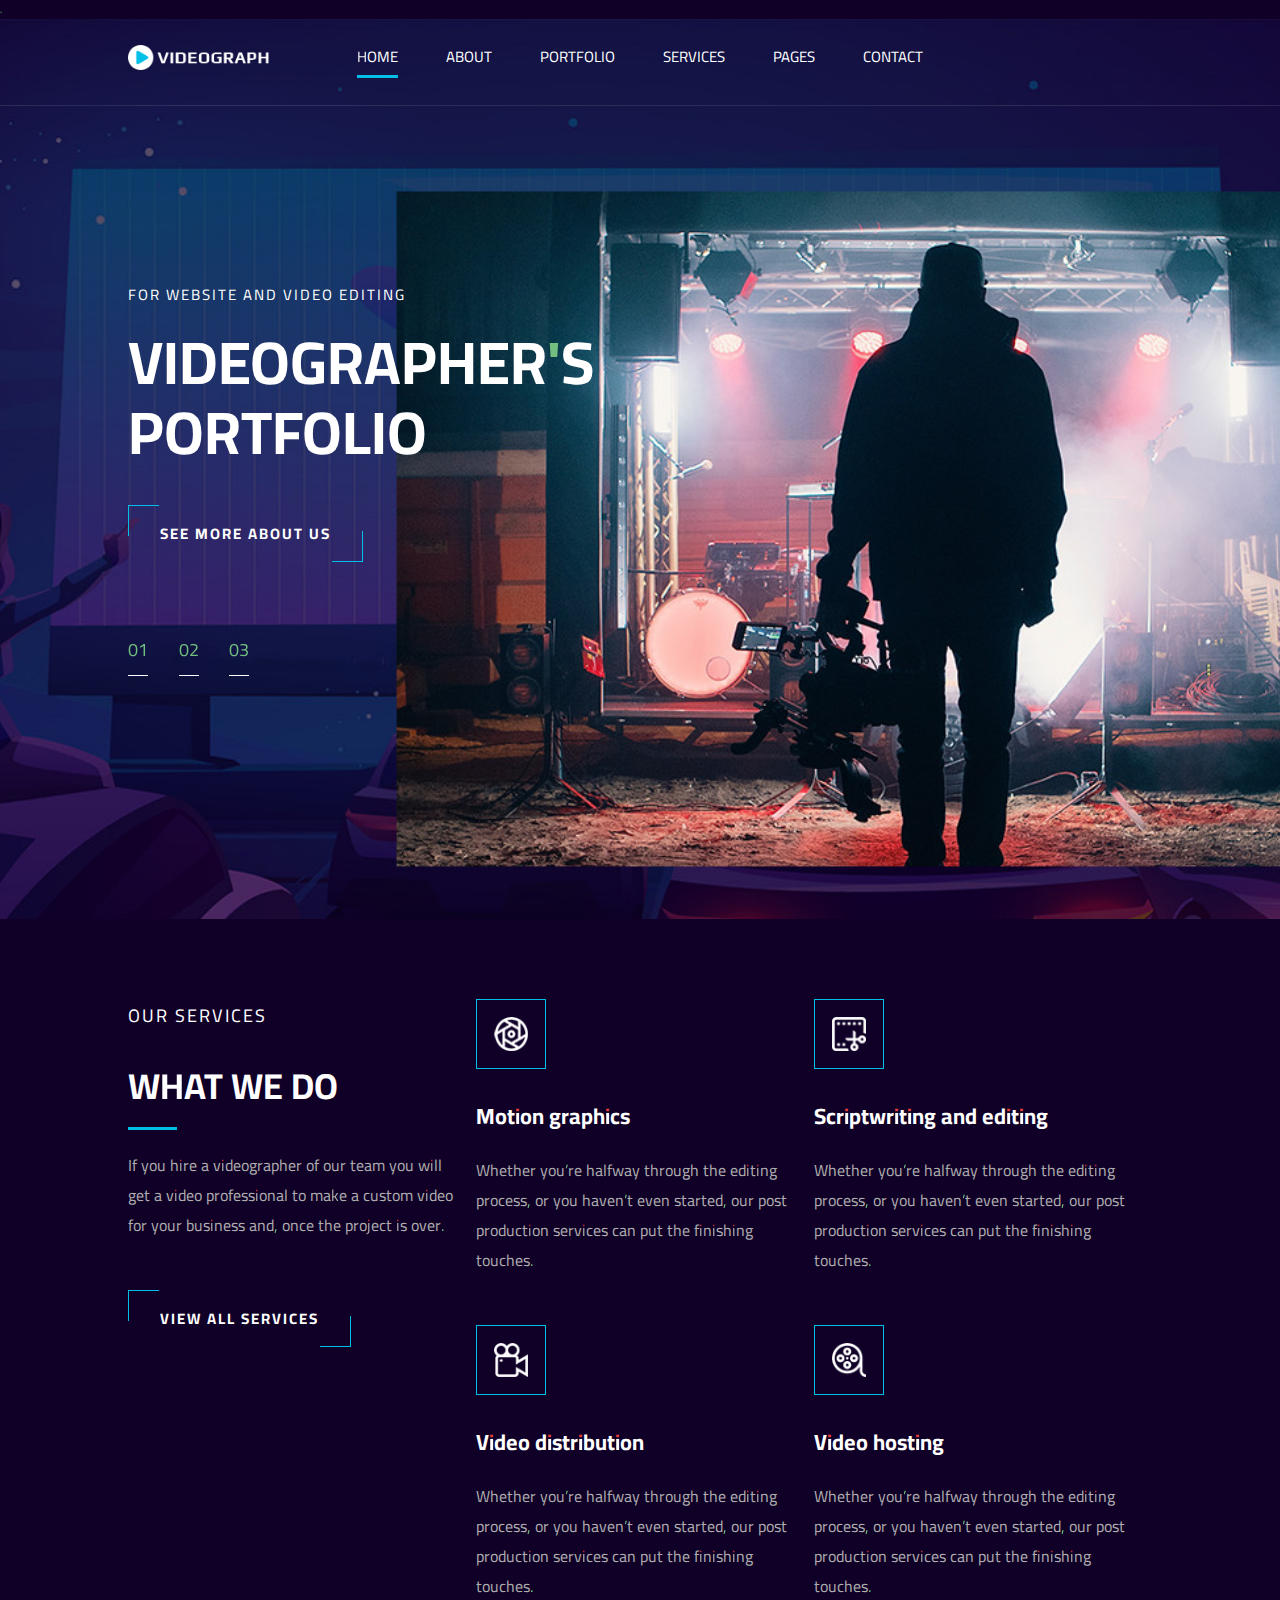
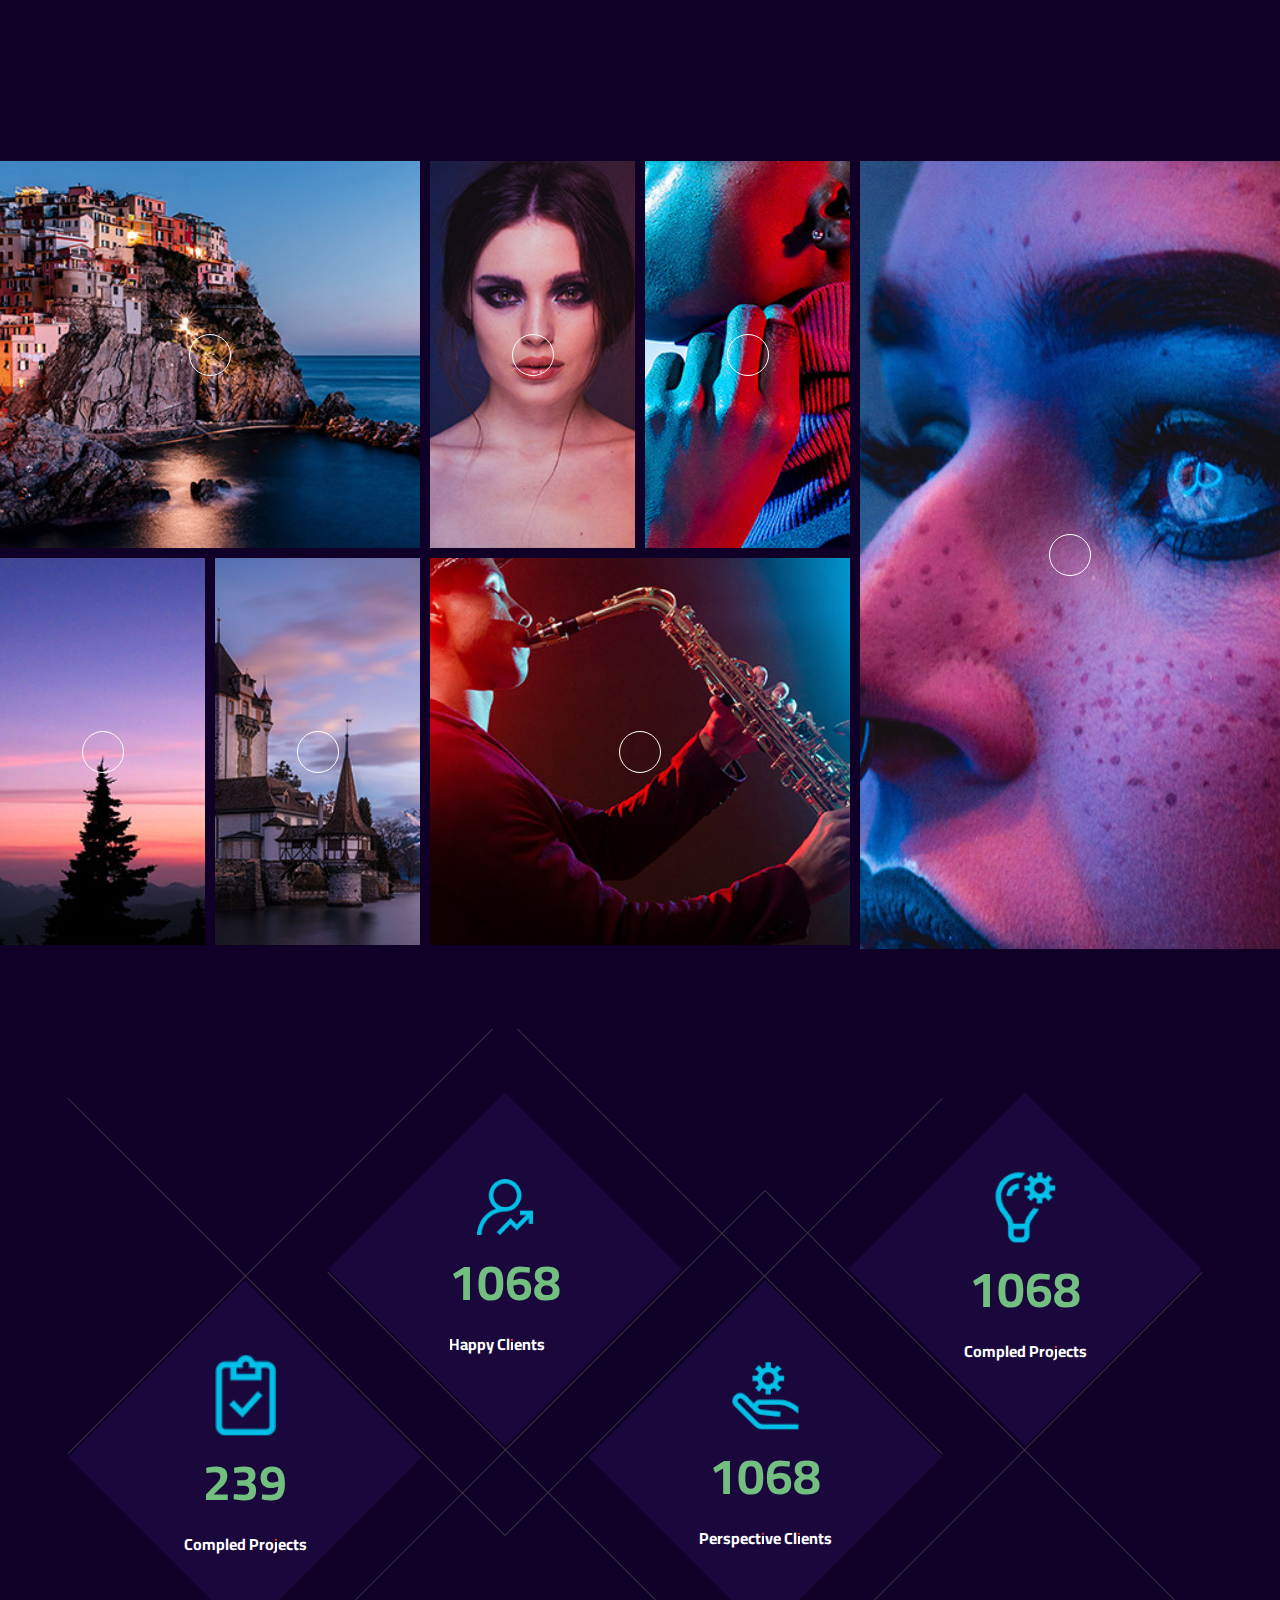
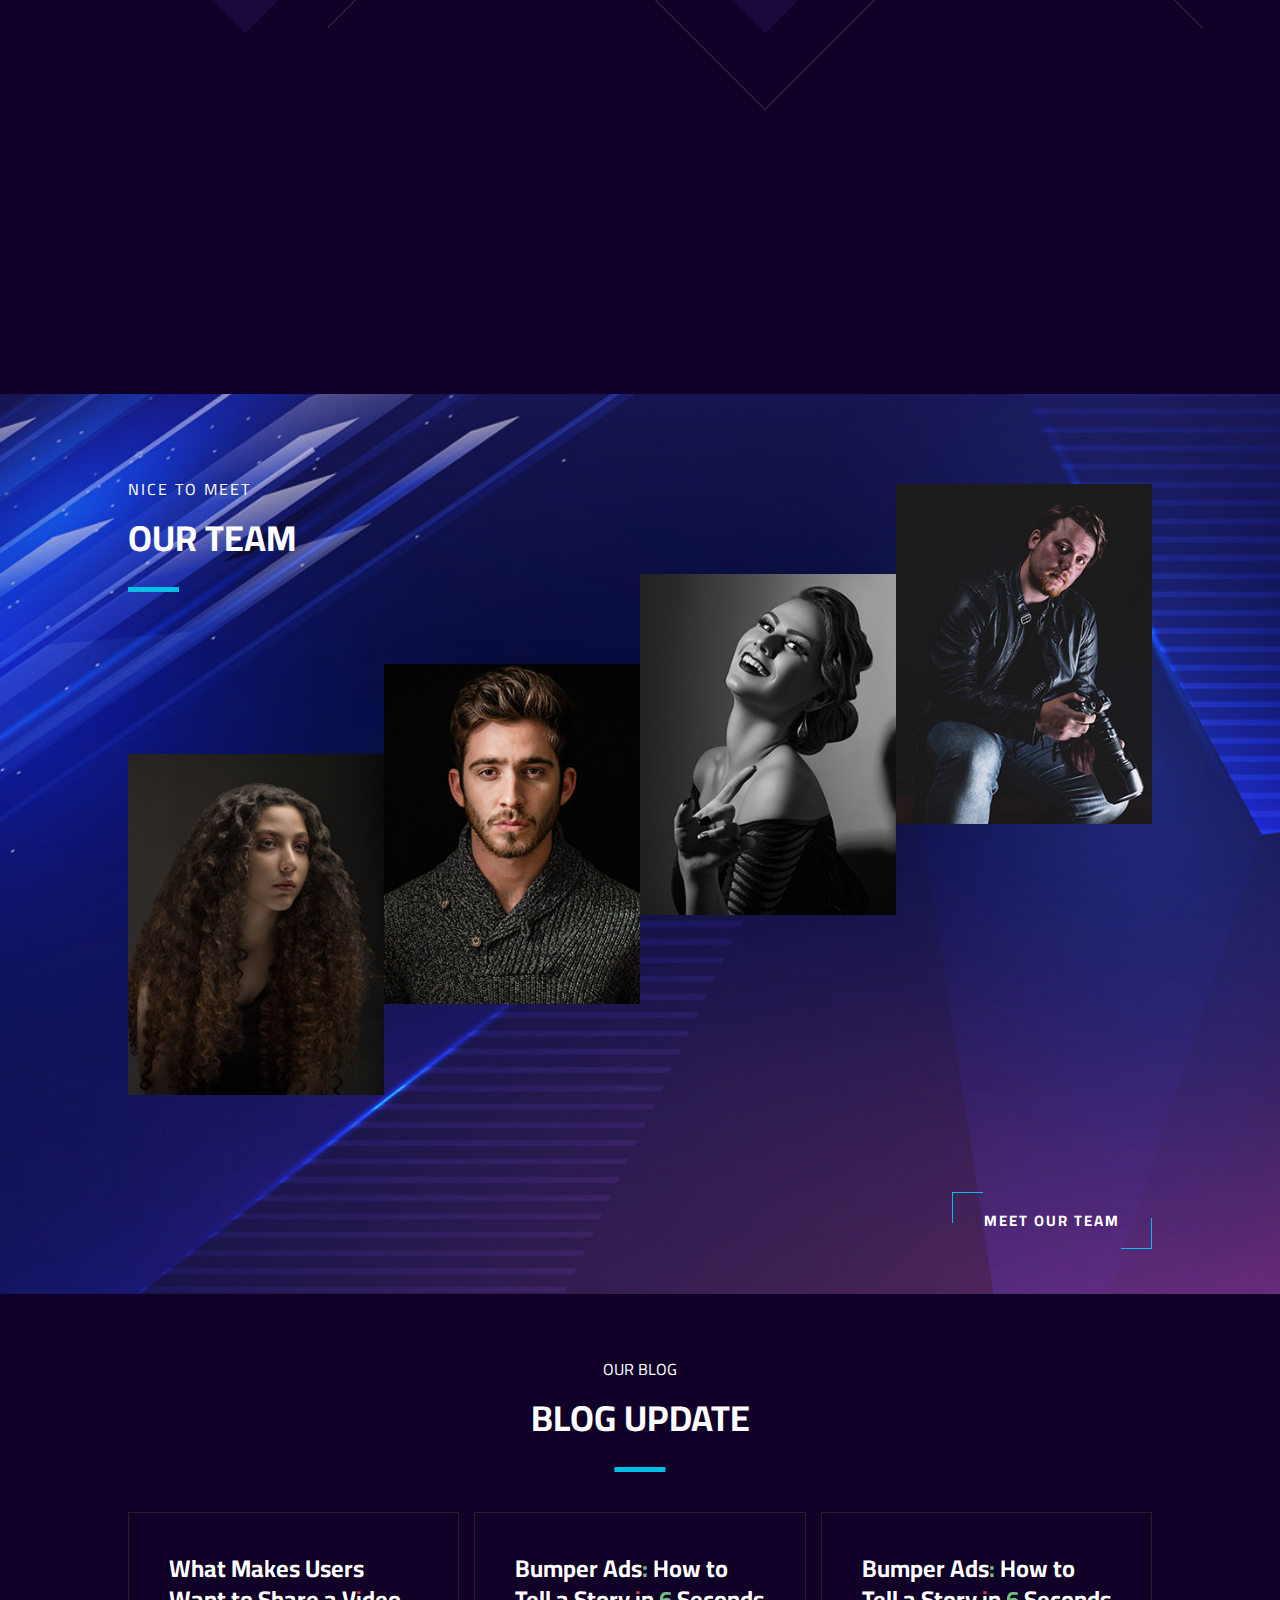
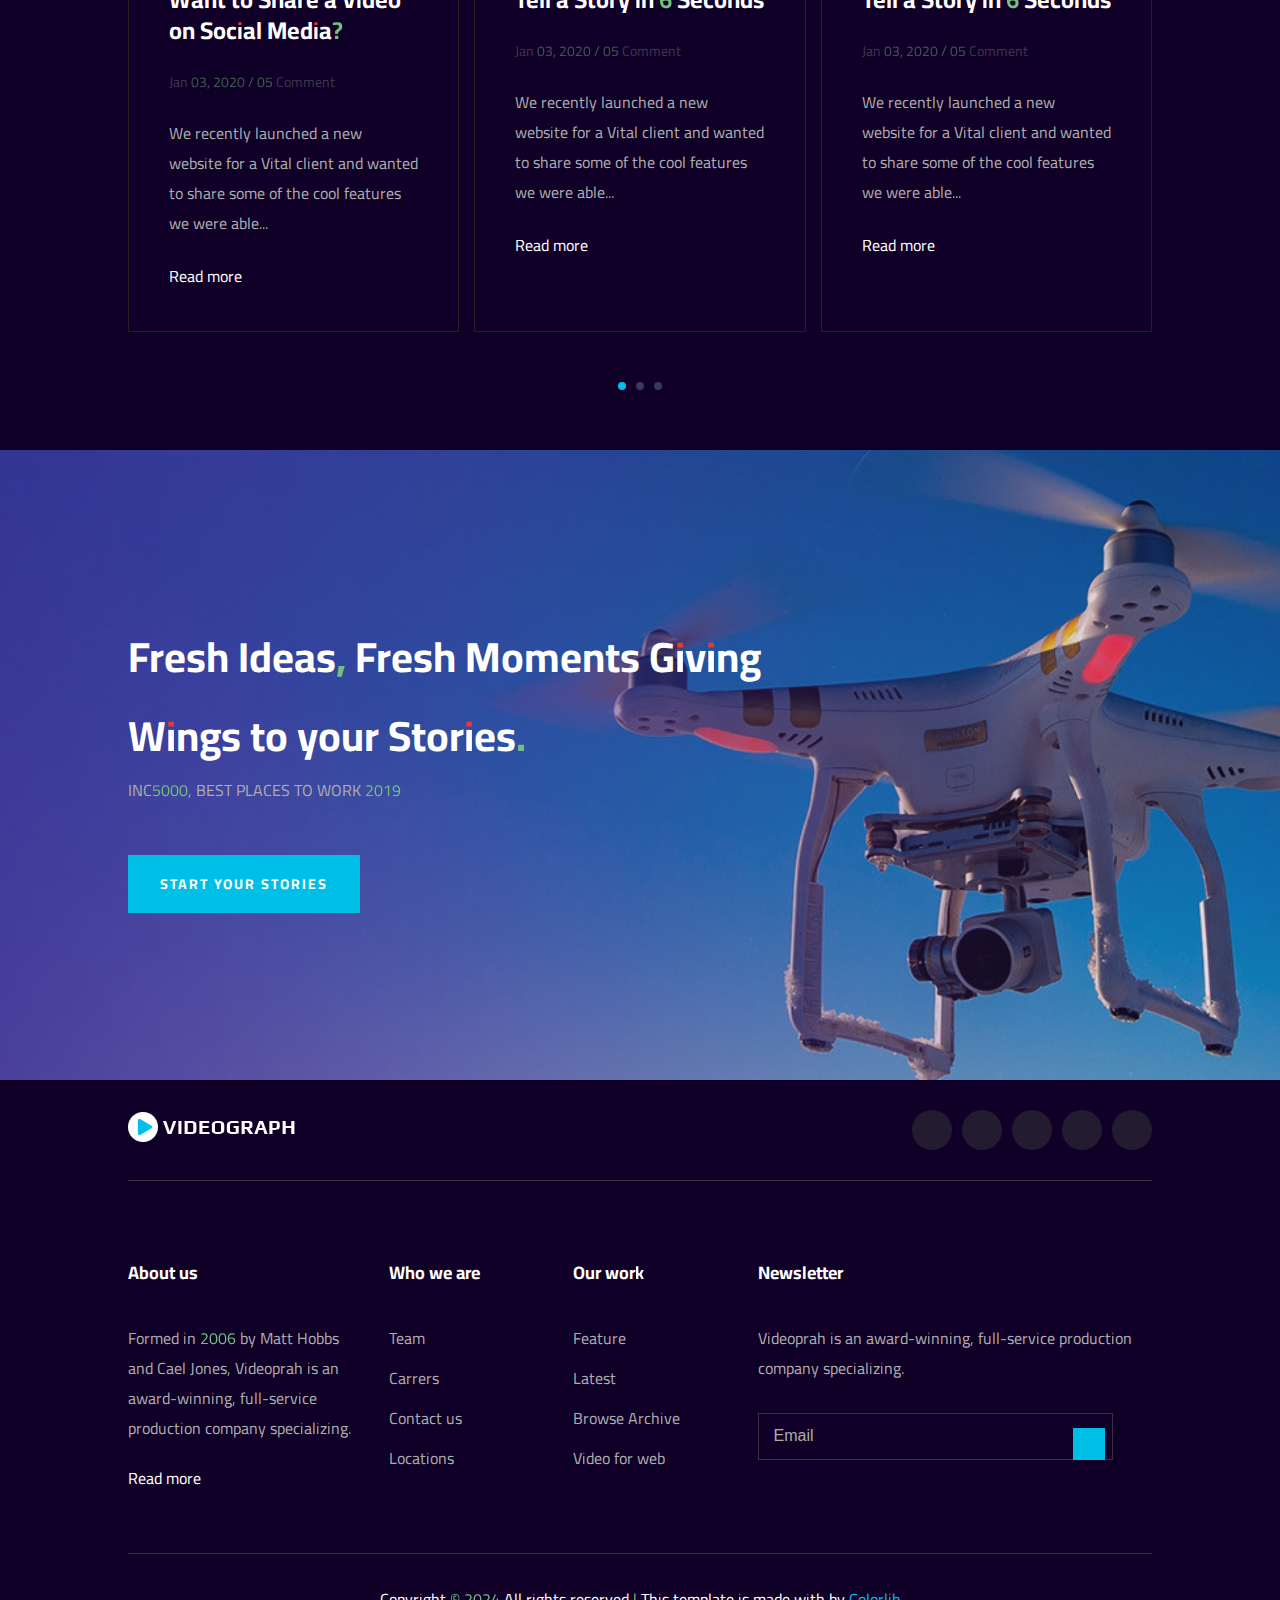
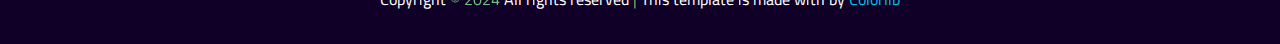
<file: index.html>
<!DOCTYPE html>
<html lang="en">
<head>
    <meta charset="UTF-8">
    <meta name="viewport" content="width=device-width, initial-scale=1.0">
    <link rel="preconnect" href="https://fonts.googleapis.com">
<link rel="preconnect" href="https://fonts.gstatic.com" crossorigin>
<link href="https://fonts.googleapis.com/css2?family=Cairo+Play:wght@200;300;400;500;600;700;800;900;1000&family=Cairo:wght@200;300;400;500;600;700;800;900;1000&display=swap" rel="stylesheet">
    <link rel="stylesheet" href="https://cdnjs.cloudflare.com/ajax/libs/font-awesome/6.5.1/css/all.min.css" integrity="sha512-DTOQO9RWCH3ppGqcWaEA1BIZOC6xxalwEsw9c2QQeAIftl+Vegovlnee1c9QX4TctnWMn13TZye+giMm8e2LwA==" crossorigin="anonymous" referrerpolicy="no-referrer" />
    <link rel="stylesheet" href="./css/syle.css">.
    <link rel="stylesheet" href="./css/styleResponsive.css">
    <title>Document</title>
</head>
<body>
    <div class="wrapper">
        <header class="header">
            <div class="container">
                <div class="header__container">
                    <div class="logo__img">
                        <img src="./imgs/logo.png" alt="">
                    </div>
                    <nav class="" >
                        <ul class="header__list flex__x">
<li><a href="./index.html" class="header-li ">home</a></li>
<li><a href="./about-us.html" class="header-li">about</a></li>
<li><a href="./portfolio.html" class="header-li">portfolio</a></li>
<li><a href="./services.html" class="header-li">services</a></li>
<li class="private__blog__details header-li ">
    pages
    <div class="pages__details">
        <ul>
            <li><a href="./about-us.html">ABOUT</a> </li>
            <li><a href="./portfolio.html">PORTFOLILO</a></li>
            <li><a href="./blog.html">BLOG</a></li>
            <li><a href="./blog-details.html">BLOG DETAILS</a></li>
        </ul>
    </div>
</li>
<li><a href="./contact.html"class="header-li">contact</a></li>
                        </ul>
                        <button class="toggle">
                            <div class="line"></div>
                            <div class="line"></div>
                        </button>
                        
                    </nav>
                    <div class="icons__header flex__x">
                        <div class="icons">
                            <i class="fa-brands fa-facebook-f"></i>
                            <i class="fa-brands fa-twitter"></i>
                            <i class="fa-brands fa-dribbble"></i>
                            <i class="fa-brands fa-instagram"></i>
                            <i class="fa-brands fa-youtube"></i>

                        </div>
                       
                    </div>

                </div>
            </div>
               
            
           
        </header>
        <main class="main__section">
            <div class="container">
                <div class="main__txt__container">
                    <div class="main__txt">
                        <p>FOR WEBSITE AND VIDEO EDITING</p>
                        <h1>
                            VIDEOGRAPHER'S <br> PORTFOLIO
                        </h1>
                     
                   
    
                    </div>
                    <button class="main__btn"><a href="">see more about us</a></button>
                </div>
               
                <div class="numbers">
                    <button>01</button>
                    <button>02</button>
                    <button>03</button>
                 </div>
               
                
            </div>
        </main>
        <section class="our__services">
            <div class="container flex__x">
                <div class="our__services__titles our__services__sec">
                    <span>OUR SERVICES</span>
                    <h2>what we do</h2>
                    <p>If you hire a videographer of our team you will get a video professional to make 
                        a custom video for your business and, once the project is over.</p>
                        <button class="main__btn"><a href="">view all services</a></button>
                </div>
                <div class="flex__x our__services__container">
                    <div class="our__services__description our__services__sec">
                        <div class="services__card">
                            <div class="services__icon ">
                                <img src="./imgs/si-1.png" alt="">
                               
                                
    
                            </div>
                            <div class="services__mini__title ">
                                <h3>Motion graphics</h3>
                                
                            </div>
                            <div class="services__mini__paragraph">
                                <p>
                                    Whether you’re halfway through the editing process, or you haven’t even started,
                                     our post production services can put the finishing touches.
                                </p>
                            </div>
    
                        </div>
                        <div class="services__card">
                            <div class="services__icon ">
                                <img src="./imgs/si-3.png" alt="">
                               
                                
    
                            </div>
                            <div class="services__mini__title ">
                                <h3>Video distribution</h3>
                                
                            </div>
                            <div class="services__mini__paragraph">
                                <p>
                                    Whether you’re halfway through the editing process, or you haven’t even started,
                                     our post production services can put the finishing touches.
                                </p>
                            </div>
    
                        </div>
                    </div>
                    <div class="our__services__description our__services__sec">
                        <div class="services__card">
                            <div class="services__icon ">
                                <img src="./imgs/si-2.png" alt="">
                               
                                
    
                            </div>
                            <div class="services__mini__title ">
                                <h3>Scriptwriting and editing</h3>
                                
                            </div>
                            <div class="services__mini__paragraph">
                                <p>
                                    Whether you’re halfway through the editing process, or you haven’t even started,
                                     our post production services can put the finishing touches.
                                </p>
                            </div>
    
                        </div>
                        <div class="services__card">
                            <div class="services__icon ">
                                <img src="./imgs/si-4.png" alt="">
                               
                                
    
                            </div>
                            <div class="services__mini__title ">
                                <h3>Video hosting</h3>
                                
                            </div>
                            <div class="services__mini__paragraph">
                                <p>
                                    Whether you’re halfway through the editing process, or you haven’t even started,
                                     our post production services can put the finishing touches.
                                </p>
                            </div>
    
                        </div>
                    </div>

                </div>
                
            </div>
        </section>

        <section class="albums">
            <div class="albums__layout">
                <div class="albums__card albums__one mb-1">
                    <i class="fa-solid fa-play"></i>
              <div class="albums__overlay">
                <p>VIP Auto Tires &amp; Service</p>
                <span>eCommerce/Magento</span>
              </div>
                </div>
                <div class="mini__albums__container">
                    <div class=" albums__card albums__two ">
                        <i class="fa-solid fa-play"></i>
                      </div>
                      <div class=" albums__card albums__three ">
                        <i class="fa-solid fa-play"></i>
                      </div>
                </div>
              
            </div>
            <div class="albums__layout">
              
                <div class="mini__albums__container mb-1">
                    <div class=" albums__card albums__four ">
                        <i class="fa-solid fa-play"></i>
                      </div>
                      <div class=" albums__card albums__five ">
                        <i class="fa-solid fa-play"></i>
                      </div>
                </div>
                <div class="albums__card albums__six">
                    <i class="fa-solid fa-play"></i>
                    <div class="albums__overlay">
                        <p>VIP Auto Tires &amp; Service</p>
                        <span>eCommerce/Magento</span>
                      </div>
                </div>
              
            </div>
            <div class="albums__layout">
              
                <div class="albums__card  albums__seven">
                    <i class="fa-solid fa-play"></i>
                    <div class="albums__overlay">
                        <p>VIP Auto Tires &amp; Service</p>
                        <span>eCommerce/Magento</span>
                      </div>
                </div>
              
            </div>
            
        </section>

        <section class="score">
            <div class="container">
                <div class="score__mini__container">
                    <div class="score__card score__card22 ">
                        <div class="real__card">
                            <div class="score__card__wrapper">
                                <img src="./imgs/ci-1.png" alt="">
                                <p class="score__number">239</p>
                                <p class="score__txt">
                            
                                    Compled Projects</p>
                            </div>
                        </div>
                       
                       

                    </div>
                    <div class="score__card score__card23">
                        <div class="score__card__wrapper">
                            <img src="./imgs/ci-2.png" alt="">
                            <p class="score__number">1068</p>
                            <p class="score__txt">
                        
                                happy clients</p>
                        </div>
                    </div>
                    <div class="score__card score__card24">
                        <div class="score__card__wrapper">
                            <img src="./imgs/ci-3.png" alt="">
                            <p class="score__number">1068</p>
                            <p class="score__txt">
                        
                                perspective clients</p>
                        </div>
                    </div>
                    <div class="score__card score__card25">
                        <div class="score__card__wrapper">
                            <img src="./imgs/ci-4.png" alt="">
                            <p class="score__number">1068</p>
                            <p class="score__txt">
                        compled projects</p>
                        </div>
                    </div>

                </div>
               
            </div>
        </section>

        <section class="our__team">
            <div class="container">
                <div class="our__team__titles">
                    <span>nice to meet</span>
                    <h4>our team</h4>
                    
                </div>
                <div class="our__team__albums">
                    <div class="our__team__card">
                        <img src="./imgs/team-1.jpg" class="team1" alt="">
                        <div class="our__team__overlay">
                            <p>amanda stone</p>
                            <span>Videographer</span>
                            <div class="icons__overlay flex__x">
                                <div class="mini__icons">
                                    <i class="fa-brands fa-facebook-f"></i>
                                    <i class="fa-brands fa-twitter"></i>
                                    <i class="fa-brands fa-dribbble"></i>
                                    <i class="fa-brands fa-instagram"></i>        
                                </div>
                               
                            </div>

                        </div>
                    </div>
                    <div class="our__team__card ">
                        <img src="./imgs/team-2.jpg" class="team2"alt="">
                        <div class="our__team__overlay">
                            <p>amanda stone</p>
                            <span>Videographer</span>
                            <div class="icons__overlay flex__x">
                                <div class="mini__icons">
                                    <i class="fa-brands fa-facebook-f"></i>
                                    <i class="fa-brands fa-twitter"></i>
                                    <i class="fa-brands fa-dribbble"></i>
                                    <i class="fa-brands fa-instagram"></i>        
                                </div>
                               
                            </div>

                        </div>
                    </div>
                    <div class="our__team__card">
                        <img src="./imgs/team-3.jpg" class="team3"alt="">
                        <div class="our__team__overlay">
                            <p>amanda stone</p>
                            <span>Videographer</span>
                            <div class="icons__overlay flex__x">
                                <div class="mini__icons">
                                    <i class="fa-brands fa-facebook-f"></i>
                                    <i class="fa-brands fa-twitter"></i>
                                    <i class="fa-brands fa-dribbble"></i>
                                    <i class="fa-brands fa-instagram"></i>        
                                </div>
                               
                            </div>

                        </div>
                    </div>
                    <div class="our__team__card">
                        <img src="./imgs/team-4.jpg" class="team4"alt="">
                        <div class="our__team__overlay">
                            <p>amanda stone</p>
                            <span>Videographer</span>
                            <div class="icons__overlay flex__x">
                                <div class="mini__icons">
                                    <i class="fa-brands fa-facebook-f"></i>
                                    <i class="fa-brands fa-twitter"></i>
                                    <i class="fa-brands fa-dribbble"></i>
                                    <i class="fa-brands fa-instagram"></i>        
                                </div>
                               
                            </div>

                        </div>
                    </div>
                   
                    
                    
                   
                </div>
                <div class="our__team__button">
                    <button class="main__btn our__team__btn"><a href="">meet our team</a></button>
                </div>
               
            </div>
        </section>
        <section class="our__blog">
            <div class="container">
                <div class="our__blog__titles">
                    <span>OUR BLOG</span>
                    <h4>BLOG UPDATE</h4>
                </div>
                <div class="our__blog__cards">
                    <div class="blog__card">
                        <h5>What Makes Users Want to Share a Video on Social Media?</h5>
                        <div class="blog__date">
                            Jan 03, 2020 / 05 Comment
                        </div>
                        <div class="blog__txt">
                            We recently launched a new website for a Vital client and wanted to share some of the
                                cool features we were able...
                        </div>
                        <div class="read__more">
                            <span>Read more</span>
                            <i class="fa-solid fa-arrow-right"></i>
                        </div>
                    </div>
                    <div class="blog__card">
                        <h5>Bumper Ads: How to Tell a Story in 6 Seconds</h5>
                        <div class="blog__date">
                            Jan 03, 2020 / 05 Comment
                        </div>
                        <div class="blog__txt">
                            We recently launched a new website for a Vital client and wanted to share some of the
                                cool features we were able...
                        </div>
                        <div class="read__more">
                            <span>Read more</span>
                            <i class="fa-solid fa-arrow-right"></i>
                        </div>
                    </div>
                    <div class="blog__card">
                        <h5>Bumper Ads: How to Tell a Story in 6 Seconds</h5>
                        <div class="blog__date">
                            Jan 03, 2020 / 05 Comment
                        </div>
                        <div class="blog__txt">
                            We recently launched a new website for a Vital client and wanted to share some of the
                                cool features we were able...
                        </div>
                        <div class="read__more">
                            <span>Read more</span>
                            <i class="fa-solid fa-arrow-right"></i>
                        </div>
                    </div>
                </div>
                <div class="dots">
                    <div class="dot blue__dot"></div>
                    <div class="dot"></div>
                    <div class="dot"></div>
                </div>

            </div>
        </section>

        <section class="fresh__idea">
            <div class="container">
               
                    <h6>Fresh Ideas, Fresh Moments Giving <br> Wings to your Stories.</h6>
               <p>INC5000, BEST PLACES TO WORK 2019</p>

               <div class="stories__button">
                <button class="stories__btn">
                    <a href="">start your stories</a>
                </button>
               </div>
               
                
            </div>
        </section>
        <footer>
          <div class="container">
            <header>
                <div class="flex-x-space-between">
                    <div class="footer__logo">
<img src="./imgs/logo.png" alt="">
                    </div>
                    <div class="footer__icons"> 
                                <a href=""><i class="fa-brands fa-facebook-f"></i></a>
                                <a href=""><i class="fa-brands fa-twitter"></i></a>
                                <a href=""><i class="fa-brands fa-dribbble"></i></a>
                                <a href=""><i class="fa-brands fa-instagram"></i></a>
                                <a href=""><i class="fa-brands fa-youtube"></i></a> 
                </div>
            </header>
            <div class="footer__content">
                <div class="about__us">
                    <div class="footer__title">
                        About us
                    </div>
                    <p>
                        Formed in 2006 by Matt Hobbs and Cael Jones, Videoprah is an award-winning,
                         full-service production company specializing.
                    </p>
                    <div class="read__more">
                        <span>Read more</span>
                        <i class="fa-solid fa-arrow-right"></i>
                    </div>
                </div>
                <div class="who__we__are__footer">
                    <div class="footer__title">
                        Who we are
                    </div>
                    <ul>
                        <li>Team</li>
                        <li>Carrers</li>
                        <li>Contact us</li>
                        <li>Locations</li>
                      
                    
                    </ul>
                </div>
                <div class="Our__work">
                    <div class="footer__title">
                        Our work
                    </div>
                    <ul>
                        <li>Feature</li>
                        <li>Latest</li>
                        <li>Browse Archive</li>
                        <li>Video for web</li>
                     
                    </ul>
                </div>
                <div class="Newsletter">
                    <div class="footer__title">
                        Newsletter
                    </div>
                   <p>Videoprah is an award-winning, full-service production company specializing.</p>
                   <form action="">
                    <input type="text" placeholder="Email">
                    <i class="fa-solid fa-paper-plane"></i>
                   </form>
                </div>
            </div>
          </div>
          <div class="copy__right">
            Copyright © 2024 All rights reserved | This template is made with <i class="fa-regular fa-heart"></i> by <span>Colorlib</span> 
          </div>
          
        </footer>
        <script src="./js/script.js"></script>
    </div>
    
</body>
</html>
</file>
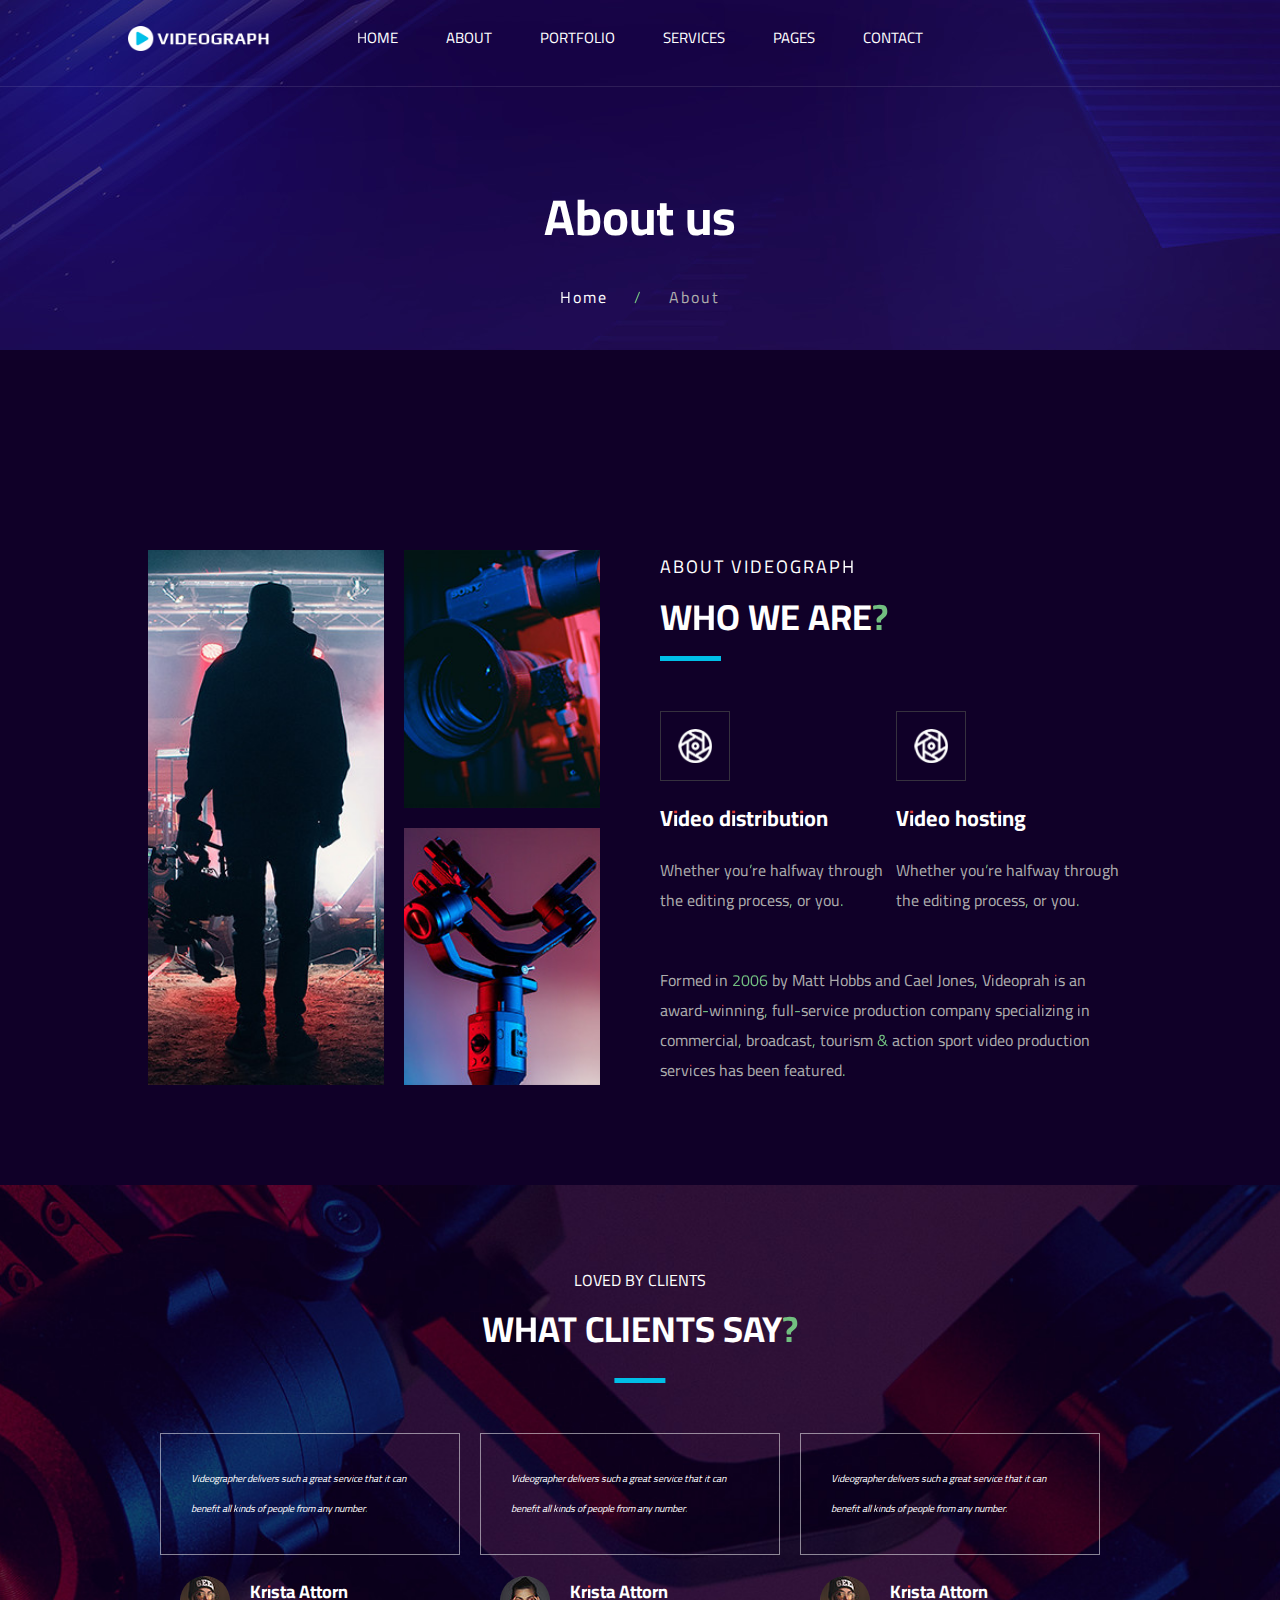
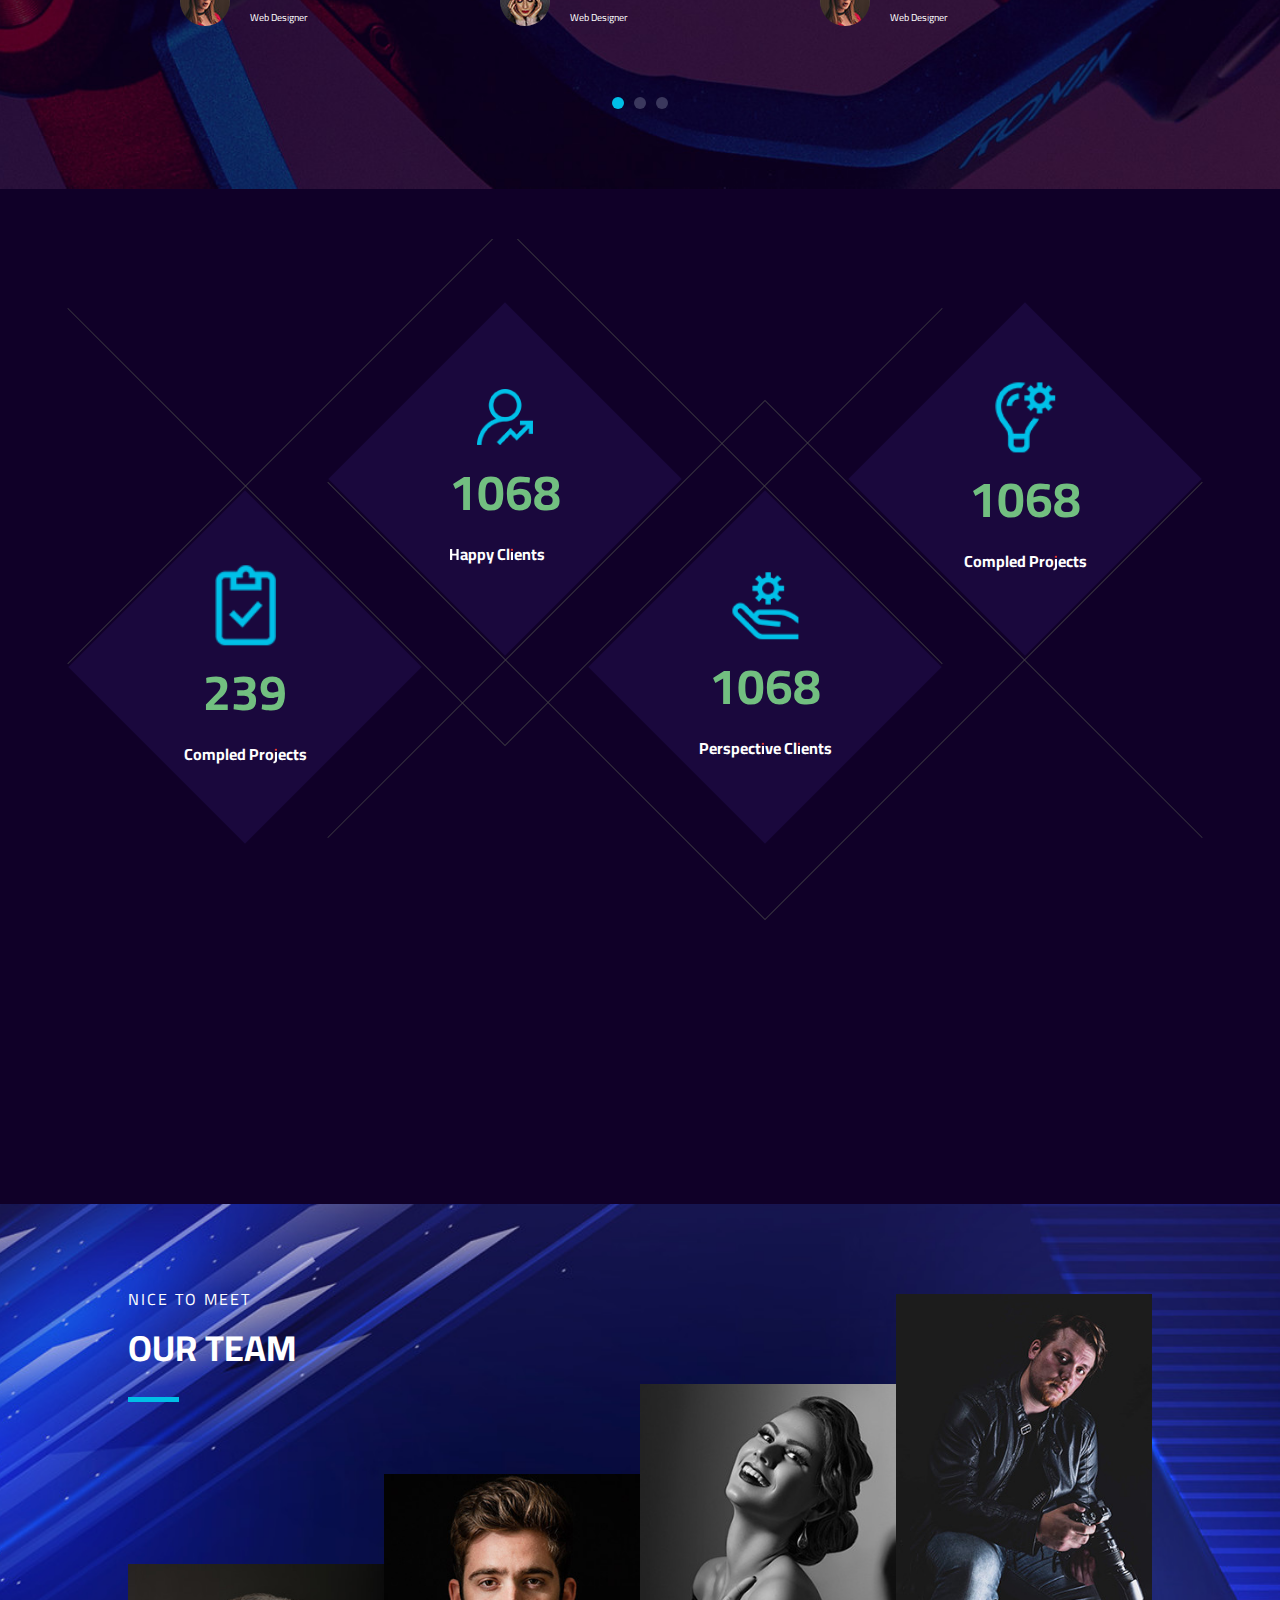
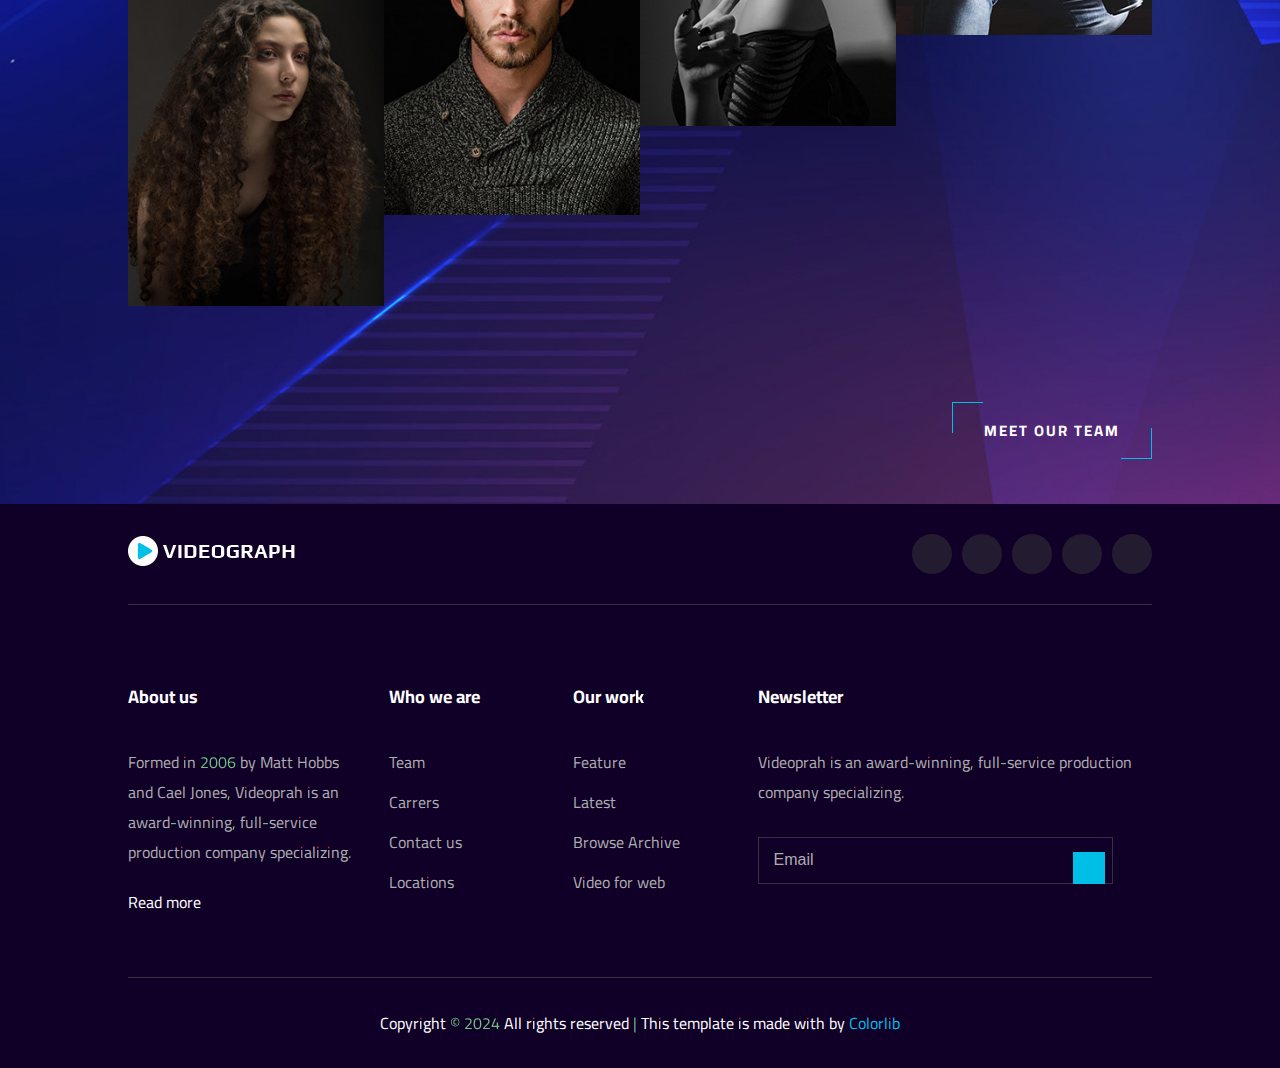
<file: about-us.html>
<!DOCTYPE html>
<html lang="en">
<head>
    <meta charset="UTF-8">
    <meta name="viewport" content="width=device-width, initial-scale=1.0">
    <link rel="preconnect" href="https://fonts.googleapis.com">
    <link rel="preconnect" href="https://fonts.gstatic.com" crossorigin>
    <link href="https://fonts.googleapis.com/css2?family=Cairo+Play:wght@200;300;400;500;600;700;800;900;1000&family=Cairo:wght@200;300;400;500;600;700;800;900;1000&display=swap" rel="stylesheet">
    <link rel="stylesheet" href="https://cdnjs.cloudflare.com/ajax/libs/font-awesome/6.5.1/css/all.min.css" integrity="sha512-DTOQO9RWCH3ppGqcWaEA1BIZOC6xxalwEsw9c2QQeAIftl+Vegovlnee1c9QX4TctnWMn13TZye+giMm8e2LwA==" crossorigin="anonymous" referrerpolicy="no-referrer" />
    <link rel="stylesheet" href="./css/syle.css">
    <link rel="stylesheet" href="./css/about-us.css">
    <link rel="stylesheet" href="./css/aboutUuResponsive.css">
    <link rel="stylesheet" href="./css/styleResponsive.css">
    <title>Document</title>
</head>
<body>
    <div class="wrapper">
        <header class="header">
            <div class="container">
                <div class="header__container">
                    <div class="logo__img">
                        <img src="./imgs/logo.png" alt="">
                    </div>
                    <nav class="" >
                        <ul class="header__list flex__x">
<li><a href="./index.html" class="header-li ">home</a></li>
<li><a href="./about-us.html" class="header-li">about</a></li>
<li><a href="./portfolio.html" class="header-li">portfolio</a></li>
<li><a href="./services.html" class="header-li">services</a></li>
<li class="private__blog__details header-li ">
    pages
    <div class="pages__details">
        <ul>
            <li><a href="./about-us.html">ABOUT</a> </li>
            <li><a href="./portfolio.html">PORTFOLILO</a></li>
            <li><a href="./blog.html">BLOG</a></li>
            <li><a href="./blog-details.html">BLOG DETAILS</a></li>
        </ul>
    </div>
</li>
<li><a href="./contact.html" class="header-li">contact</a></li>
                        </ul>
                        <button class="toggle">
                            <div class="line"></div>
                            <div class="line"></div>
                        </button>
                        
                    </nav>
                    <div class="icons__header flex__x">
                        <div class="icons">
                            <i class="fa-brands fa-facebook-f"></i>
                            <i class="fa-brands fa-twitter"></i>
                            <i class="fa-brands fa-dribbble"></i>
                            <i class="fa-brands fa-instagram"></i>
                            <i class="fa-brands fa-youtube"></i>

                        </div>
                       
                    </div>

                </div>
            </div>
               
            
           
        </header>
        <main class="main__section--mini">
            <div class="container">
               
                    <div class="main__txt">
                        
                        <h2>
                            About us
                        </h2>
                        <p>Home / <span>About</span> </p>
                     
                   
    
                    </div>
                  
               
                
            </div>
        </main>
        <section class="who__we__are">
            <div class="container flex__x">
                <div class="who__we__are__card flex__x">
                    <div class="about__one">
                    </div>
                    <div class="about__two">
                        <div>

                        </div>
                        <div>

                        </div>
                    </div>
                </div>
                <div class="who__we__are__card ">
                    <span>ABOUT VIDEOGRAPH</span>
                    <h2>WHO WE ARE?</h2>
                    <div class="services__section flex__x">
                        <div class="services__card ">
                            <div class="services__icon ">
                                <img src="./imgs/si-1.png" alt="">
                               
                                
    
                            </div>
                            <div class="services__mini__title ">
                                <h3>Video distribution</h3>
                                
                            </div>
                            <div class="services__mini__paragraph">
                                <p>
                                    Whether you’re halfway through the editing process, or you.
                                </p>
                            </div>
    
                        </div>

                        <div class="services__card ">
                            <div class="services__icon ">
                                <img src="./imgs/si-1.png" alt="">
                               
                                
    
                            </div>
                            <div class="services__mini__title ">
                                <h3>Video hosting</h3>
                                
                            </div>
                            <div class="services__mini__paragraph">
                                <p>
                                    Whether you’re halfway through the editing process, or you.
                                </p>
                            </div>
    
                        </div>
                    </div>
                    <p class="services__mini__paragraph">
                        Formed in 2006 by Matt Hobbs and Cael Jones, Videoprah is an award-winning, full-service production company specializing in commercial, broadcast, tourism & action sport video production services has been featured.
                    </p>
                </div>
            </div>
        </section>
        <section class="clents__says">
            <div class="container">
                <div class="clents__says__titles">
                    <span>LOVED BY CLIENTS</span>
                    <h4>WHAT CLIENTS SAY?</h4>
                </div>
                <div class="our__clients__cards">
                    <div class="our">
                        <div class="clients__card">
                            <p>
                              Videographer delivers such a great service that it can benefit all kinds of people
                                          from any number.
                            </p>
                            <div class="clients__details">
                              <img src="./imgs/ta-1.jpg" alt="">
                              <div class="clients__name">
                                  <h5>Krista Attorn</h5>
                                  <p>Web Designer</p>
                              </div>
      
      
                            </div>
                          </div>
                          <div class="clients__card">
                              <p>
                                Videographer delivers such a great service that it can benefit all kinds of people
                                            from any number.
                              </p>
                              <div class="clients__details">
                                  <img src="./imgs/ta-2.jpg" alt="">
                                  <div class="clients__name">
                                      <h5>Krista Attorn</h5>
                                      <p>Web Designer</p>
                                  </div>
          
          
                                </div>
                            </div>
                            <div class="clients__card">
                              <p>
                                Videographer delivers such a great service that it can benefit all kinds of people
                                            from any number.
                              </p>
                              <div class="clients__details">
                                  <img src="./imgs/ta-1.jpg" alt="">
                                  <div class="clients__name">
                                      <h5>Krista Attorn</h5>
                                      <p>Web Designer</p>
                                  </div>
          
          
                                </div>
                            </div>
                            <div class="clients__card">
                              <p>
                                Videographer delivers such a great service that it can benefit all kinds of people
                                            from any number.
                              </p>
                              <div class="clients__details">
                                  <img src="./imgs/ta-1.jpg" alt="">
                                  <div class="clients__name">
                                      <h5>Krista Attorn</h5>
                                      <p>Web Designer</p>
                                  </div>
          
          
                                </div>
                            </div>
      
                            <div class="clients__card">
                              <p>
                                Videographer delivers such a great service that it can benefit all kinds of people
                                            from any number.
                              </p>
                              <div class="clients__details">
                                  <img src="./imgs/ta-1.jpg" alt="">
                                  <div class="clients__name">
                                      <h5>Krista Attorn</h5>
                                      <p>Web Designer</p>
                                  </div>
          
          
                                </div>
                            </div>
                            <div class="clients__card">
                                <p>
                                  Videographer delivers such a great service that it can benefit all kinds of people
                                              from any number.
                                </p>
                                <div class="clients__details">
                                    <img src="./imgs/ta-1.jpg" alt="">
                                    <div class="clients__name">
                                        <h5>Krista Attorn</h5>
                                        <p>Web Designer</p>
                                    </div>
            
            
                                  </div>
                              </div>

                    </div>
                   
                      
                      </div>
                </div>
                <div class="dots">
                    <div class="dot blue__dot beforeDot"></div>
                    <div class="dot"></div>
                    <div class="dot nextDot"></div>
                </div>

            </div>
        </section>

        <section class="score">
            <div class="container">
                <div class="score__mini__container">
                    <div class="score__card score__card22 ">
                        <div class="real__card">
                            <div class="score__card__wrapper">
                                <img src="./imgs/ci-1.png" alt="">
                                <p class="score__number">239</p>
                                <p class="score__txt">
                            
                                    Compled Projects</p>
                            </div>
                        </div>
                       
                       

                    </div>
                    <div class="score__card score__card23">
                        <div class="score__card__wrapper">
                            <img src="./imgs/ci-2.png" alt="">
                            <p class="score__number">1068</p>
                            <p class="score__txt">
                        
                                happy clients</p>
                        </div>
                    </div>
                    <div class="score__card score__card24">
                        <div class="score__card__wrapper">
                            <img src="./imgs/ci-3.png" alt="">
                            <p class="score__number">1068</p>
                            <p class="score__txt">
                        
                                perspective clients</p>
                        </div>
                    </div>
                    <div class="score__card score__card25">
                        <div class="score__card__wrapper">
                            <img src="./imgs/ci-4.png" alt="">
                            <p class="score__number">1068</p>
                            <p class="score__txt">
                        compled projects</p>
                        </div>
                    </div>

                </div>
               
            </div>
        </section>

        <section class="our__team">
            <div class="container">
                <div class="our__team__titles">
                    <span>nice to meet</span>
                    <h4>our team</h4>
                    
                </div>
                <div class="our__team__albums">
                    <div class="our__team__card">
                        <img src="./imgs/team-1.jpg" class="team1" alt="">
                        <div class="our__team__overlay">
                            <p>amanda stone</p>
                            <span>Videographer</span>
                            <div class="icons__overlay flex__x">
                                <div class="mini__icons">
                                    <i class="fa-brands fa-facebook-f"></i>
                                    <i class="fa-brands fa-twitter"></i>
                                    <i class="fa-brands fa-dribbble"></i>
                                    <i class="fa-brands fa-instagram"></i>        
                                </div>
                               
                            </div>

                        </div>
                    </div>
                    <div class="our__team__card ">
                        <img src="./imgs/team-2.jpg" class="team2"alt="">
                        <div class="our__team__overlay">
                            <p>amanda stone</p>
                            <span>Videographer</span>
                            <div class="icons__overlay flex__x">
                                <div class="mini__icons">
                                    <i class="fa-brands fa-facebook-f"></i>
                                    <i class="fa-brands fa-twitter"></i>
                                    <i class="fa-brands fa-dribbble"></i>
                                    <i class="fa-brands fa-instagram"></i>        
                                </div>
                               
                            </div>

                        </div>
                    </div>
                    <div class="our__team__card">
                        <img src="./imgs/team-3.jpg" class="team3"alt="">
                        <div class="our__team__overlay">
                            <p>amanda stone</p>
                            <span>Videographer</span>
                            <div class="icons__overlay flex__x">
                                <div class="mini__icons">
                                    <i class="fa-brands fa-facebook-f"></i>
                                    <i class="fa-brands fa-twitter"></i>
                                    <i class="fa-brands fa-dribbble"></i>
                                    <i class="fa-brands fa-instagram"></i>        
                                </div>
                               
                            </div>

                        </div>
                    </div>
                    <div class="our__team__card">
                        <img src="./imgs/team-4.jpg" class="team4"alt="">
                        <div class="our__team__overlay">
                            <p>amanda stone</p>
                            <span>Videographer</span>
                            <div class="icons__overlay flex__x">
                                <div class="mini__icons">
                                    <i class="fa-brands fa-facebook-f"></i>
                                    <i class="fa-brands fa-twitter"></i>
                                    <i class="fa-brands fa-dribbble"></i>
                                    <i class="fa-brands fa-instagram"></i>        
                                </div>
                               
                            </div>

                        </div>
                    </div>
                   
                    
                    
                   
                </div>
                <div class="our__team__button">
                    <button class="main__btn our__team__btn"><a href="">meet our team</a></button>
                </div>
               
            </div>
        </section>

        <footer>
            <div class="container">
              <header>
                  <div class="flex-x-space-between">
                      <div class="footer__logo">
                        <img src="./imgs/logo.png" alt="">
                      </div>
                      <div class="footer__icons"> 
                                  <a href=""><i class="fa-brands fa-facebook-f"></i></a>
                                  <a href=""><i class="fa-brands fa-twitter"></i></a>
                                  <a href=""><i class="fa-brands fa-dribbble"></i></a>
                                  <a href=""><i class="fa-brands fa-instagram"></i></a>
                                  <a href=""><i class="fa-brands fa-youtube"></i></a> 
                     </div>
              </header>
              <div class="footer__content">
                  <div class="about__us">
                      <div class="footer__title">
                          About us
                      </div>
                      <p>
                          Formed in 2006 by Matt Hobbs and Cael Jones, Videoprah is an award-winning,
                           full-service production company specializing.
                      </p>
                      <div class="read__more">
                          <span>Read more</span>
                          <i class="fa-solid fa-arrow-right"></i>
                      </div>
                  </div>
                  <div class="who__we__are__footer">
                      <div class="footer__title">
                          Who we are
                      </div>
                      <ul>
                          <li>Team</li>
                          <li>Carrers</li>
                          <li>Contact us</li>
                          <li>Locations</li>
                        
                      
                      </ul>
                  </div>
                  <div class="Our__work">
                      <div class="footer__title">
                          Our work
                      </div>
                      <ul>
                          <li>Feature</li>
                          <li>Latest</li>
                          <li>Browse Archive</li>
                          <li>Video for web</li>
                       
                      </ul>
                  </div>
                  <div class="Newsletter">
                      <div class="footer__title">
                          Newsletter
                      </div>
                     <p>Videoprah is an award-winning, full-service production company specializing.</p>
                     <form action="">
                      <input type="text" placeholder="Email">
                      <i class="fa-solid fa-paper-plane"></i>
                     </form>
                  </div>
              </div>
            </div>
            <div class="copy__right">
              Copyright © 2024 All rights reserved | This template is made with <i class="fa-regular fa-heart"></i> by <span>Colorlib</span> 
            </div>
            
          </footer>










<script src="./js/slider.js"></script>
<script src="./js/script.js"></script>
    </div>
    
</body>
</html>
</file>
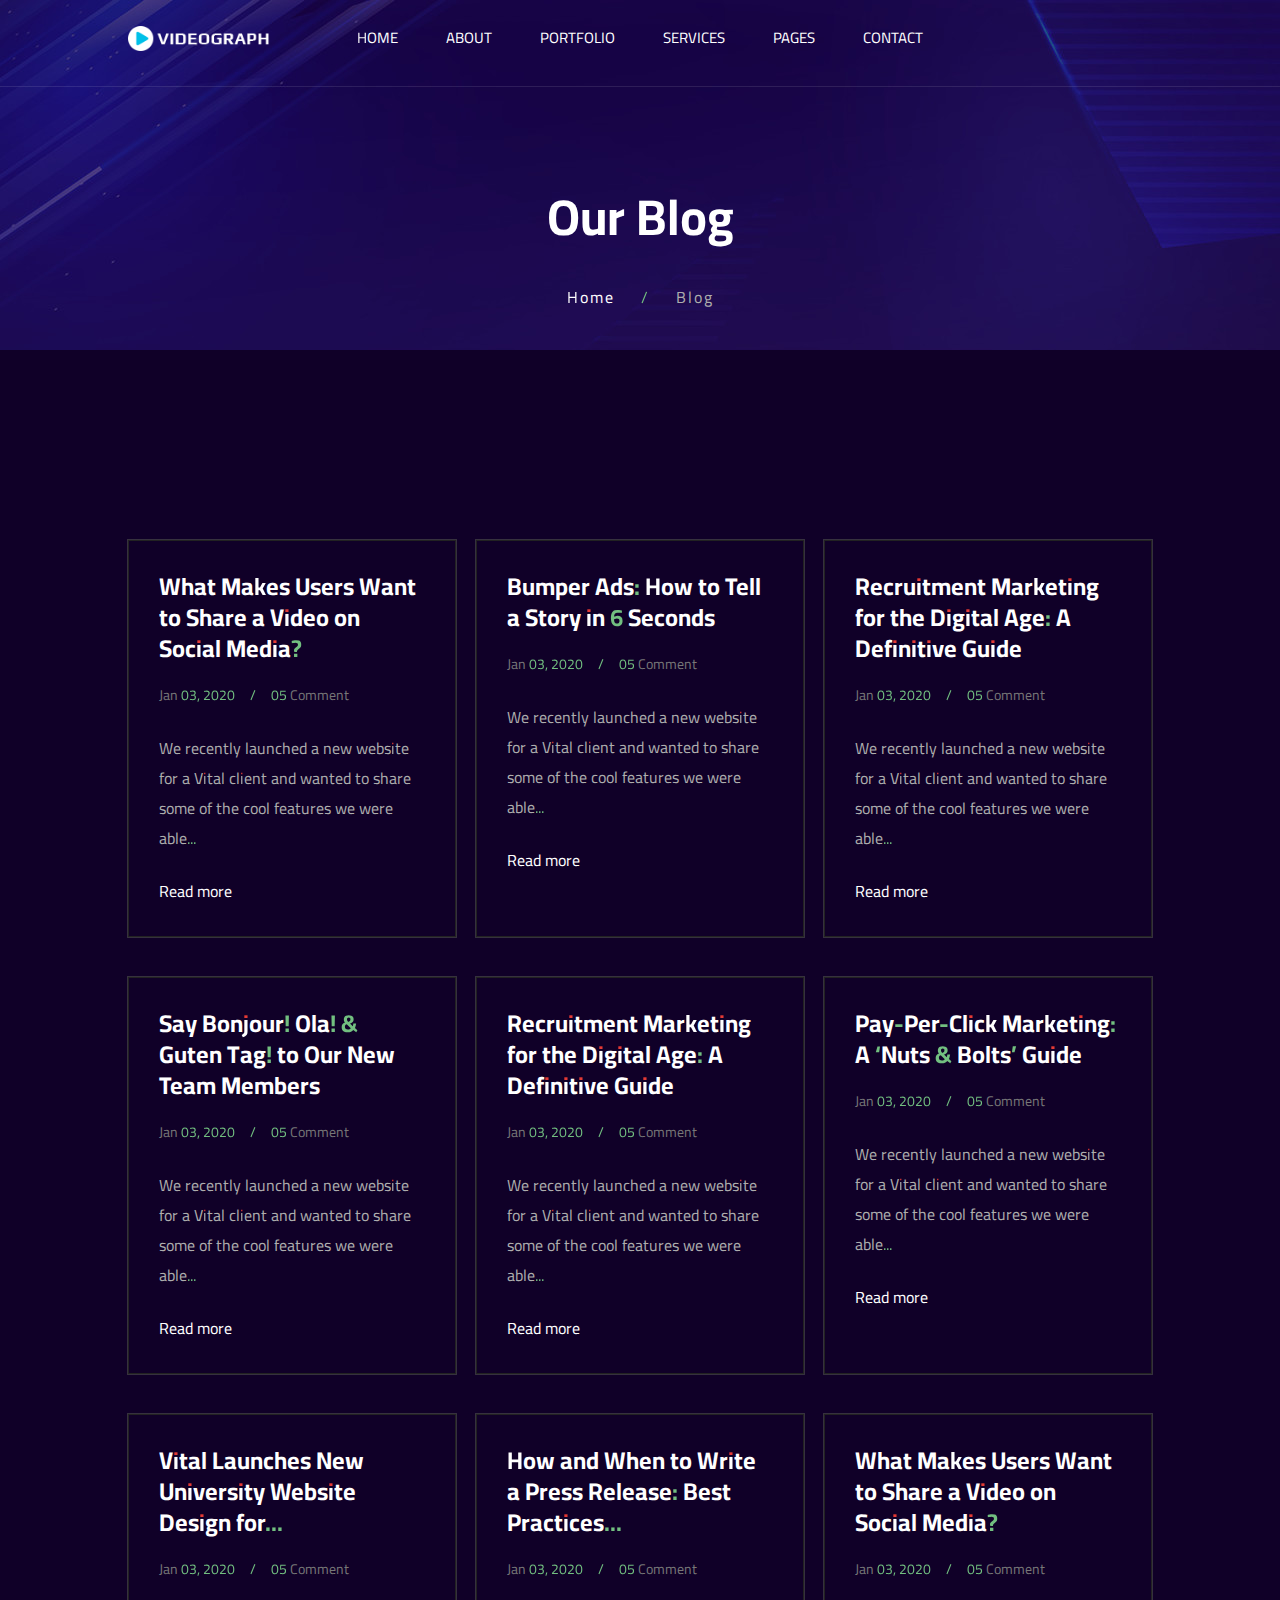
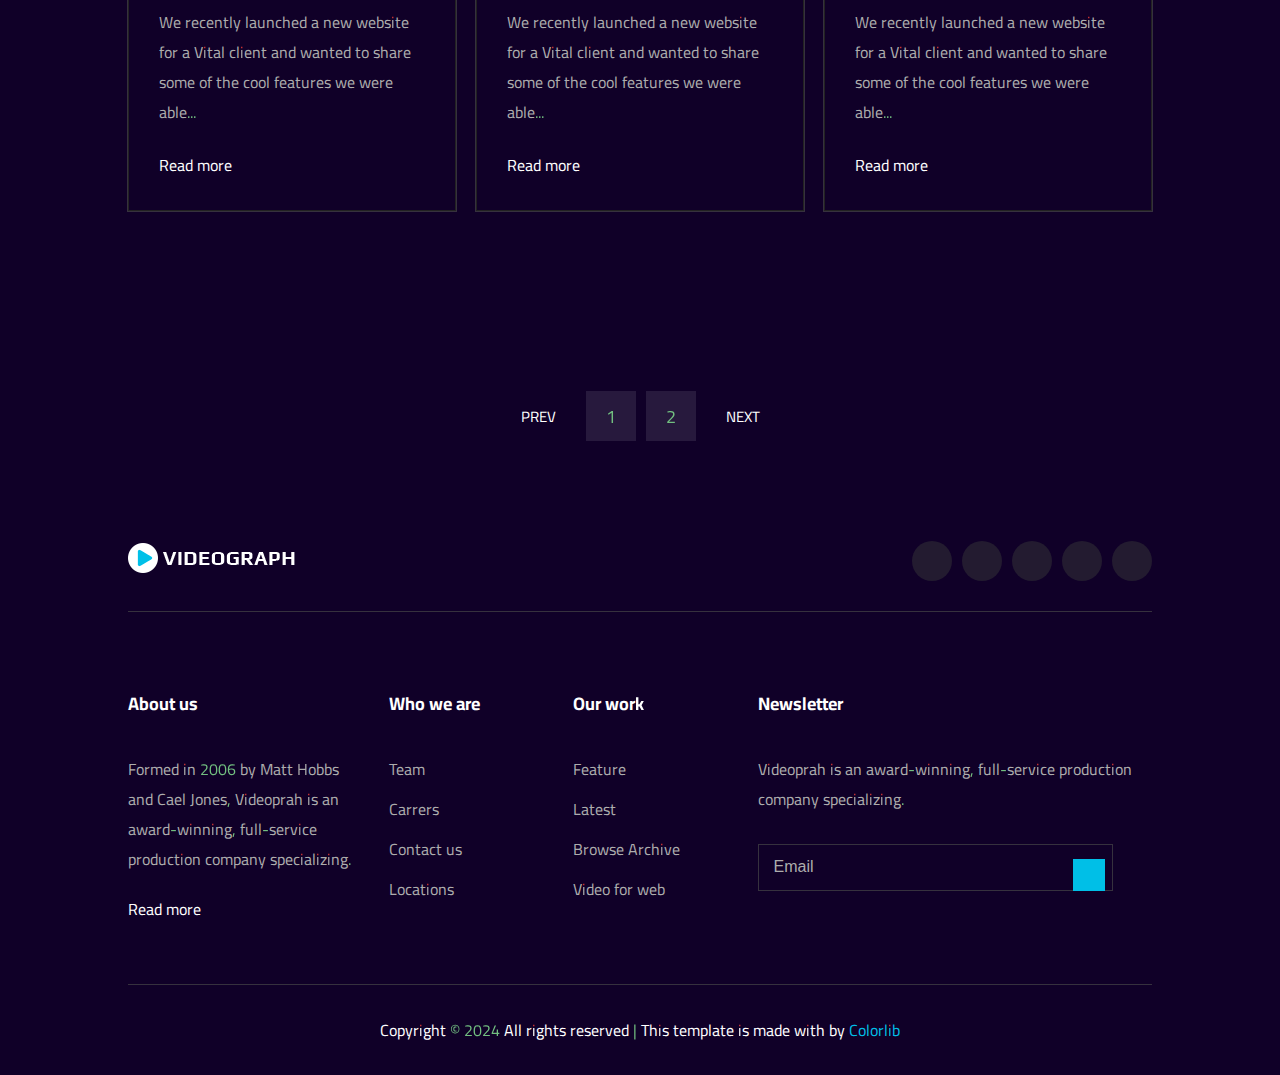
<file: blog.html>
<!DOCTYPE html>
<html lang="en">
<head>
    <meta charset="UTF-8">
    <meta name="viewport" content="width=device-width, initial-scale=1.0">
    <link rel="preconnect" href="https://fonts.googleapis.com">
    <link rel="preconnect" href="https://fonts.gstatic.com" crossorigin>
    <link href="https://fonts.googleapis.com/css2?family=Cairo+Play:wght@200;300;400;500;600;700;800;900;1000&family=Cairo:wght@200;300;400;500;600;700;800;900;1000&display=swap" rel="stylesheet">
        <link rel="stylesheet" href="https://cdnjs.cloudflare.com/ajax/libs/font-awesome/6.5.1/css/all.min.css" integrity="sha512-DTOQO9RWCH3ppGqcWaEA1BIZOC6xxalwEsw9c2QQeAIftl+Vegovlnee1c9QX4TctnWMn13TZye+giMm8e2LwA==" crossorigin="anonymous" referrerpolicy="no-referrer" />
       <link rel="stylesheet" href="./css/syle.css">
       <link rel="stylesheet" href="./css/styleResponsive.css">
    <link rel="stylesheet" href="./css/about-us.css">
    <link rel="stylesheet" href="./css/blog.css">
    <title>Document</title>
</head>
<body>
    <div class="wrapper">
        <header class="header">
            <div class="container">
                <div class="header__container">
                    <div class="logo__img">
                        <img src="./imgs/logo.png" alt="">
                    </div>
                    <nav class="" >
                        <ul class="header__list flex__x">
<li><a href="./index.html" class="header-li ">home</a></li>
<li><a href="./about-us.html" class="header-li">about</a></li>
<li><a href="./portfolio.html" class="header-li">portfolio</a></li>
<li><a href="./services.html" class="header-li">services</a></li>
<li class="private__blog__details header-li ">
    pages
    <div class="pages__details">
        <ul>
            <li><a href="./about-us.html">ABOUT</a> </li>
            <li><a href="./portfolio.html">PORTFOLILO</a></li>
            <li><a href="./blog.html">BLOG</a></li>
            <li><a href="./blog-details.html">BLOG DETAILS</a></li>
        </ul>
    </div>
</li>
<li><a href="./contact.html" class="header-li">contact</a></li>
                        </ul>
                        <button class="toggle">
                            <div class="line"></div>
                            <div class="line"></div>
                        </button>
                        
                    </nav>
                    <div class="icons__header flex__x">
                        <div class="icons">
                            <i class="fa-brands fa-facebook-f"></i>
                            <i class="fa-brands fa-twitter"></i>
                            <i class="fa-brands fa-dribbble"></i>
                            <i class="fa-brands fa-instagram"></i>
                            <i class="fa-brands fa-youtube"></i>

                        </div>
                       
                    </div>

                </div>
            </div>
               
            
           
        </header>
        <main class="main__section--mini">
            <div class="container">
               
                    <div class="main__txt">
                        
                        <h2>
                            Our Blog
                        </h2>
                        <p>Home / <span>Blog</span> </p>
                     
                   
    
                    </div>
                  
               
                
            </div>
        </main>
        <section class="blog">
            <div class="container ">
                <div class="blog__cards">
                    <div class="blog__card">
                        <h3>What Makes Users Want to Share a Video on Social Media?</h3>
                        <p class="date"> <span>Jan 03, 2020</span> <span>/</span> <span>05 Comment</span> </p>
                        <p class="blog__txt">We recently launched a new website for a Vital client and wanted to
                             share some of the cool features we were able...</p>
                             <div class="read__more">
                                <span>Read more</span>
                                <i class="fa-solid fa-arrow-right"></i>
                            </div>
                    </div>
                    <div class="blog__card">
                        <h3>Bumper Ads: How to Tell a Story in 6 Seconds</h3>
                        <p class="date"> <span>Jan 03, 2020</span> <span>/</span> <span>05 Comment</span> </p>
                        <p class="blog__txt">We recently launched a new website for a Vital client and wanted to
                             share some of the cool features we were able...</p>
                             <div class="read__more">
                                <span>Read more</span>
                                <i class="fa-solid fa-arrow-right"></i>
                            </div>
                    </div>
                    <div class="blog__card">
                        <h3>Recruitment Marketing for the Digital Age: A Definitive Guide</h3>
                        <p class="date"> <span>Jan 03, 2020</span> <span>/</span> <span>05 Comment</span> </p>
                        <p class="blog__txt">We recently launched a new website for a Vital client and wanted to
                             share some of the cool features we were able...</p>
                             <div class="read__more">
                                <span>Read more</span>
                                <i class="fa-solid fa-arrow-right"></i>
                            </div>
                    </div>
                    <div class="blog__card">
                        <h3>Say Bonjour! Ola! & Guten Tag! to Our New Team Members</h3>
                        <p class="date"> <span>Jan 03, 2020</span> <span>/</span> <span>05 Comment</span> </p>
                        <p class="blog__txt">We recently launched a new website for a Vital client and wanted to
                             share some of the cool features we were able...</p>
                             <div class="read__more">
                                <span>Read more</span>
                                <i class="fa-solid fa-arrow-right"></i>
                            </div>
                    </div>
                    <div class="blog__card">
                        <h3>Recruitment Marketing for the Digital Age: A Definitive Guide</h3>
                        <p class="date"> <span>Jan 03, 2020</span> <span>/</span> <span>05 Comment</span> </p>
                        <p class="blog__txt">We recently launched a new website for a Vital client and wanted to
                             share some of the cool features we were able...</p>
                             <div class="read__more">
                                <span>Read more</span>
                                <i class="fa-solid fa-arrow-right"></i>
                            </div>
                    </div>
                    <div class="blog__card">
                        <h3>Pay-Per-Click Marketing: A ‘Nuts & Bolts’ Guide</h3>
                        <p class="date"> <span>Jan 03, 2020</span> <span>/</span> <span>05 Comment</span> </p>
                        <p class="blog__txt">We recently launched a new website for a Vital client and wanted to
                             share some of the cool features we were able...</p>
                             <div class="read__more">
                                <span>Read more</span>
                                <i class="fa-solid fa-arrow-right"></i>
                            </div>
                    </div>
                    <div class="blog__card">
                        <h3>Vital Launches New University Website Design for...</h3>
                        <p class="date"> <span>Jan 03, 2020</span> <span>/</span> <span>05 Comment</span> </p>
                        <p class="blog__txt">We recently launched a new website for a Vital client and wanted to
                             share some of the cool features we were able...</p>
                             <div class="read__more">
                                <span>Read more</span>
                                <i class="fa-solid fa-arrow-right"></i>
                            </div>
                    </div>
                    <div class="blog__card">
                        <h3>How and When to Write a Press Release: Best Practices...</h3>
                        <p class="date"> <span>Jan 03, 2020</span> <span>/</span> <span>05 Comment</span> </p>
                        <p class="blog__txt">We recently launched a new website for a Vital client and wanted to
                             share some of the cool features we were able...</p>
                             <div class="read__more">
                                <span>Read more</span>
                                <i class="fa-solid fa-arrow-right"></i>
                            </div>
                    </div>
                    <div class="blog__card">
                        <h3>What Makes Users Want to Share a Video on Social Media?</h3>
                        <p class="date"> <span>Jan 03, 2020</span> <span>/</span> <span>05 Comment</span> </p>
                        <p class="blog__txt">We recently launched a new website for a Vital client and wanted to
                             share some of the cool features we were able...</p>
                             <div class="read__more">
                                <span>Read more</span>
                                <i class="fa-solid fa-arrow-right"></i>
                            </div>
                    </div>
                </div>
                <div class="pagination">
                    <div class="prev__page">
                        <i class="fa-solid fa-arrow-left"></i>
                        <span>prev</span>
                    </div>
                    <div class="count__pages">
<span>1</span>
<span>2</span>
                    </div>
                    <div class="next__pages">
                        <span>next</span>
                        <i class="fa-solid fa-arrow-right"></i>
                    </div>
                </div>
               
            </div>
            
        </section>

        <footer>
            <div class="container">
              <header>
                  <div class="flex-x-space-between">
                      <div class="footer__logo">
  <img src="./imgs/logo.png" alt="">
                      </div>
                      <div class="footer__icons"> 
                                  <a href=""><i class="fa-brands fa-facebook-f"></i></a>
                                  <a href=""><i class="fa-brands fa-twitter"></i></a>
                                  <a href=""><i class="fa-brands fa-dribbble"></i></a>
                                  <a href=""><i class="fa-brands fa-instagram"></i></a>
                                  <a href=""><i class="fa-brands fa-youtube"></i></a> 
                  </div>
              </header>
              <div class="footer__content">
                  <div class="about__us">
                      <div class="footer__title">
                          About us
                      </div>
                      <p>
                          Formed in 2006 by Matt Hobbs and Cael Jones, Videoprah is an award-winning,
                           full-service production company specializing.
                      </p>
                      <div class="read__more">
                          <span>Read more</span>
                          <i class="fa-solid fa-arrow-right"></i>
                      </div>
                  </div>
                  <div class="who__we__are__footer">
                      <div class="footer__title">
                          Who we are
                      </div>
                      <ul>
                          <li>Team</li>
                          <li>Carrers</li>
                          <li>Contact us</li>
                          <li>Locations</li>
                        
                      
                      </ul>
                  </div>
                  <div class="Our__work">
                      <div class="footer__title">
                          Our work
                      </div>
                      <ul>
                          <li>Feature</li>
                          <li>Latest</li>
                          <li>Browse Archive</li>
                          <li>Video for web</li>
                       
                      </ul>
                  </div>
                  <div class="Newsletter">
                      <div class="footer__title">
                          Newsletter
                      </div>
                     <p>Videoprah is an award-winning, full-service production company specializing.</p>
                     <form action="">
                      <input type="text" placeholder="Email">
                      <i class="fa-solid fa-paper-plane"></i>
                     </form>
                  </div>
              </div>
            </div>
            <div class="copy__right">
              Copyright © 2024 All rights reserved | This template is made with <i class="fa-regular fa-heart"></i> by <span>Colorlib</span> 
            </div>
            
          </footer>
          <script src="./js/script.js"></script>
    </div>
    
</body>
</html>
</file>
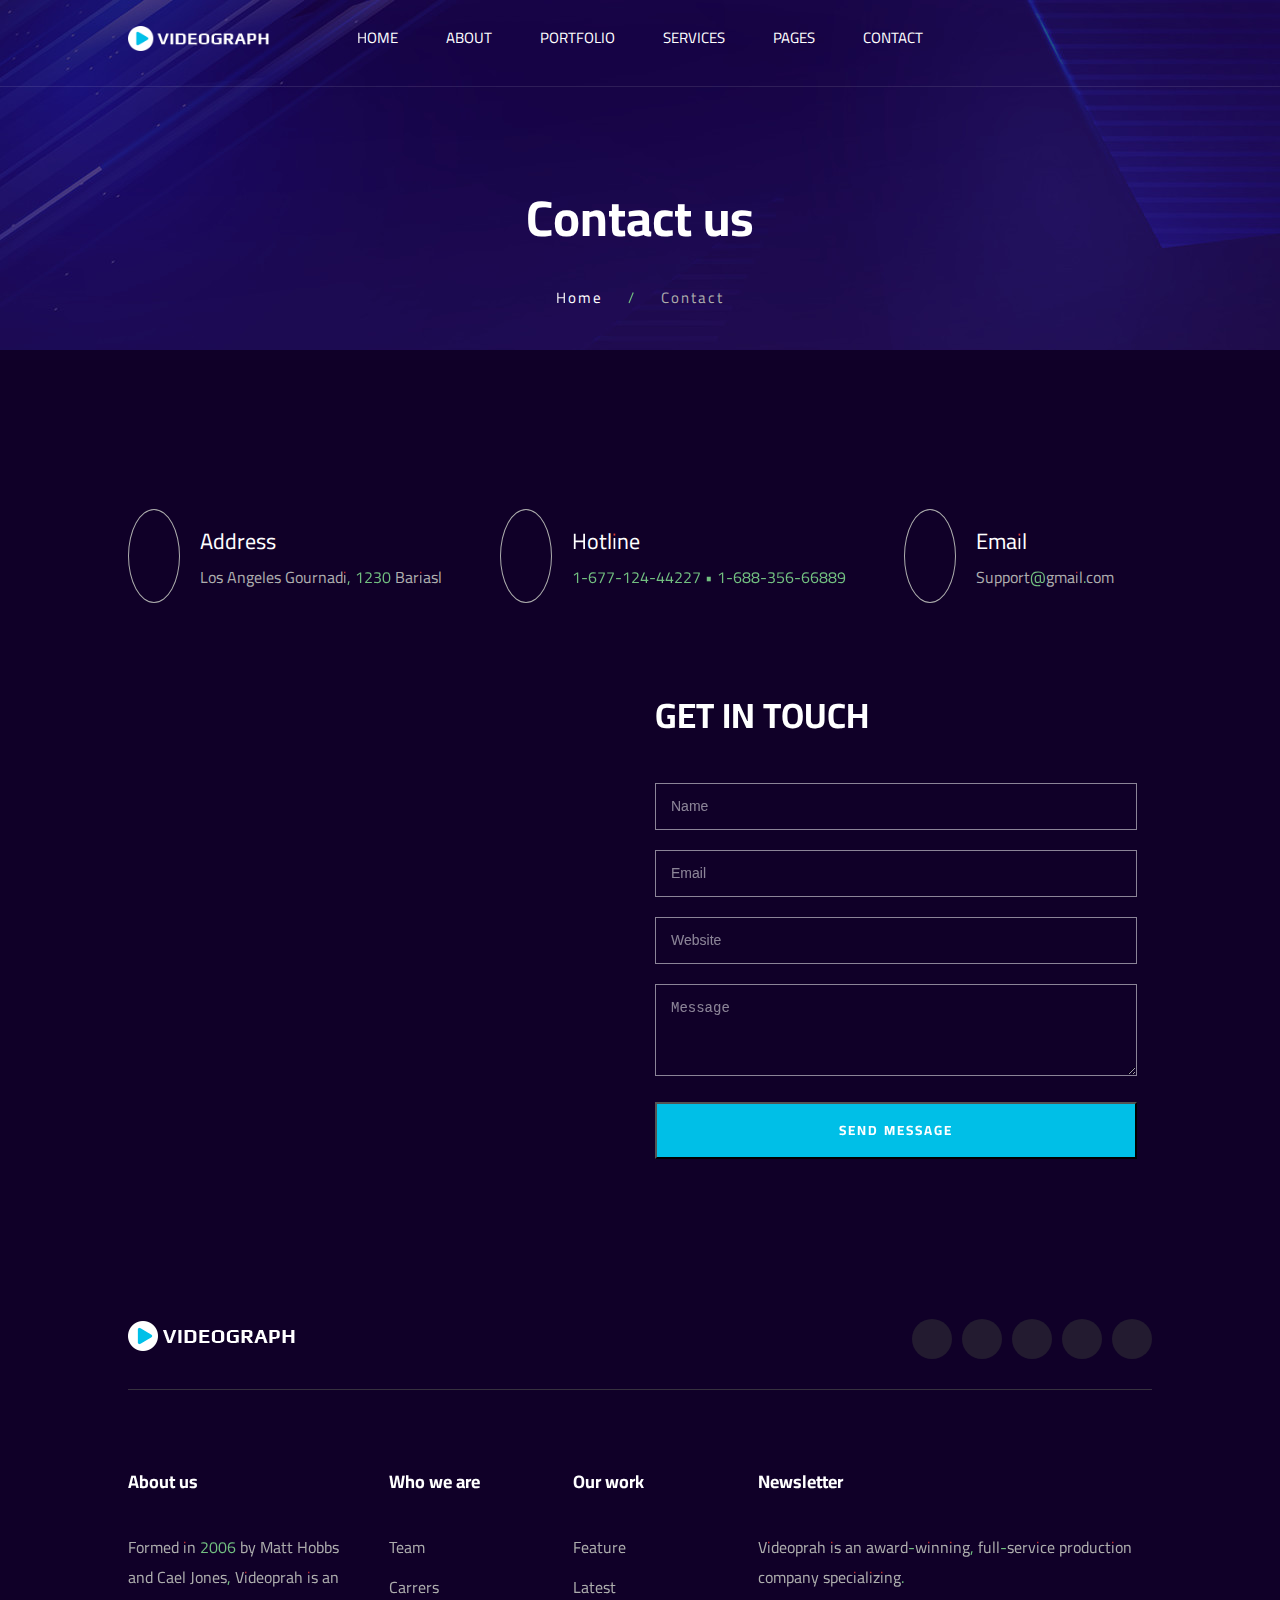
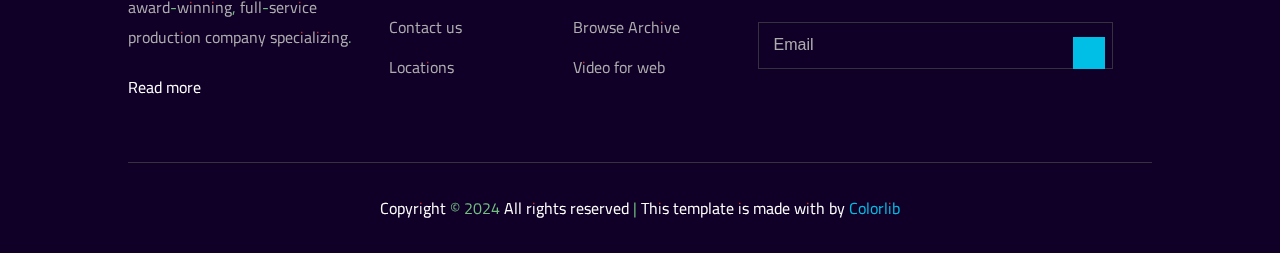
<file: contact.html>
<!DOCTYPE html>
<html lang="en">
<head>
    <meta charset="UTF-8">
    <meta name="viewport" content="width=device-width, initial-scale=1.0">
    <link rel="preconnect" href="https://fonts.googleapis.com">
    <link rel="preconnect" href="https://fonts.gstatic.com" crossorigin>
    <link href="https://fonts.googleapis.com/css2?family=Cairo+Play:wght@200;300;400;500;600;700;800;900;1000&family=Cairo:wght@200;300;400;500;600;700;800;900;1000&display=swap" rel="stylesheet">
        <link rel="stylesheet" href="https://cdnjs.cloudflare.com/ajax/libs/font-awesome/6.5.1/css/all.min.css" integrity="sha512-DTOQO9RWCH3ppGqcWaEA1BIZOC6xxalwEsw9c2QQeAIftl+Vegovlnee1c9QX4TctnWMn13TZye+giMm8e2LwA==" crossorigin="anonymous" referrerpolicy="no-referrer" />
       
    <link rel="stylesheet" href="./css/about-us.css">

    <link rel="stylesheet" href="./css/syle.css">
    <link rel="stylesheet" href="./css/styleResponsive.css">
    <link rel="stylesheet" href="./css/contact.css">
    <link rel="stylesheet" href="./css/contactResponsive.css">
    <title>Document</title>
</head>
<body>
    <div class="wrapper">
        <header class="header">
            <div class="container">
                <div class="header__container">
                    <div class="logo__img">
                        <img src="./imgs/logo.png" alt="">
                    </div>
                    <nav class="" >
                        <ul class="header__list flex__x">
<li><a href="./index.html" class="header-li ">home</a></li>
<li><a href="./about-us.html" class="header-li">about</a></li>
<li><a href="./portfolio.html" class="header-li">portfolio</a></li>
<li><a href="./services.html" class="header-li">services</a></li>
<li class="private__blog__details header-li ">
    pages
    <div class="pages__details">
        <ul>
            <li><a href="./about-us.html">ABOUT</a> </li>
            <li><a href="./portfolio.html">PORTFOLILO</a></li>
            <li><a href="./blog.html">BLOG</a></li>
            <li><a href="./blog-details.html">BLOG DETAILS</a></li>
        </ul>
    </div>
</li>
<li><a href="./contact.html"class="header-li">contact</a></li>
                        </ul>
                        <button class="toggle">
                            <div class="line"></div>
                            <div class="line"></div>
                        </button>
                        
                    </nav>
                    <div class="icons__header flex__x">
                        <div class="icons">
                            <i class="fa-brands fa-facebook-f"></i>
                            <i class="fa-brands fa-twitter"></i>
                            <i class="fa-brands fa-dribbble"></i>
                            <i class="fa-brands fa-instagram"></i>
                            <i class="fa-brands fa-youtube"></i>

                        </div>
                       
                    </div>

                </div>
            </div>
               
            
           
        </header>
        <main class="main__section--mini">
            <div class="container">
               
                    <div class="main__txt">
                        
                        <h2>
                            Contact us
                        </h2>
                        <p>Home / <span>Contact</span> </p>
                     
                   
    
                    </div>
                  
               
                
            </div>
        </main>
        <section class="contacts">
            <div class="container">
                <div class="contact__cards">
                    <div class="contact__card">
                        <div class="contact__icon">
                            <i class="fa-solid fa-location-dot"></i>
                        </div>
                        <div class="contact__info">
<p class="contact__name">Address</p>
<p class="contact__description">Los Angeles Gournadi, 1230 Bariasl</p>
                        </div>
                    </div>
                    <div class="contact__card">
                        <div class="contact__icon">
                            <i class="fa-solid fa-phone"></i>
                        </div>
                        <div class="contact__info">
<p class="contact__name">Hotline</p>
<p class="contact__description">1-677-124-44227 • 1-688-356-66889</p>
                        </div>
                    </div>
                    <div class="contact__card">
                        <div class="contact__icon">
                            <i class="fa-solid fa-location-dot"></i>
                        </div>
                        <div class="contact__info">
<p class="contact__name">Email</p>
<p class="contact__description">Support@gmail.com</p>
                        </div>
                    </div>
                </div>
                <div class="contact__form flex__x">
                    <div class="form__card">
                        <iframe src="https://www.google.com/maps/embed?pb=!1m18!1m12!1m3!1d54581.63552216771!2d32.24396967702409!3d31.238671481797017!2m3!1f0!2f0!3f0!3m2!1i1024!2i768!4f13.1!3m3!1m2!1s0x14f99c3e939e6b99%3A0x4cae04550f7d4cb3!2sPort%20Said%2C%20Port%20Fouad%20City%2C%20Port%20Said%20Governorate!5e0!3m2!1sen!2seg!4v1708065230431!5m2!1sen!2seg" width="600" height="450" style="border:0;" allowfullscreen="" loading="lazy" referrerpolicy="no-referrer-when-downgrade"></iframe>
                    </div>
                    <div class="form__card">
                        <h3>GET IN TOUCH</h3>
                        <form action="">
                            <input type="text" placeholder="Name">
                            <input type="text" placeholder="Email">
                            <input type="text" placeholder="Website">
                            <textarea name="" id="" cols="30" rows="4" placeholder="Message"></textarea>
                            <input type="submit" value="send message">

                        </form>
                      
                        
                    </div>
                </div>
            </div>
        </section>
        <footer>
            <div class="container">
              <header>
                  <div class="flex-x-space-between">
                      <div class="footer__logo">
  <img src="./imgs/logo.png" alt="">
                      </div>
                      <div class="footer__icons"> 
                                  <a href=""><i class="fa-brands fa-facebook-f"></i></a>
                                  <a href=""><i class="fa-brands fa-twitter"></i></a>
                                  <a href=""><i class="fa-brands fa-dribbble"></i></a>
                                  <a href=""><i class="fa-brands fa-instagram"></i></a>
                                  <a href=""><i class="fa-brands fa-youtube"></i></a> 
                  </div>
              </header>
              <div class="footer__content">
                  <div class="about__us">
                      <div class="footer__title">
                          About us
                      </div>
                      <p>
                          Formed in 2006 by Matt Hobbs and Cael Jones, Videoprah is an award-winning,
                           full-service production company specializing.
                      </p>
                      <div class="read__more">
                          <span>Read more</span>
                          <i class="fa-solid fa-arrow-right"></i>
                      </div>
                  </div>
                  <div class="who__we__are__footer">
                      <div class="footer__title">
                          Who we are
                      </div>
                      <ul>
                          <li>Team</li>
                          <li>Carrers</li>
                          <li>Contact us</li>
                          <li>Locations</li>
                        
                      
                      </ul>
                  </div>
                  <div class="Our__work">
                      <div class="footer__title">
                          Our work
                      </div>
                      <ul>
                          <li>Feature</li>
                          <li>Latest</li>
                          <li>Browse Archive</li>
                          <li>Video for web</li>
                       
                      </ul>
                  </div>
                  <div class="Newsletter">
                      <div class="footer__title">
                          Newsletter
                      </div>
                     <p>Videoprah is an award-winning, full-service production company specializing.</p>
                     <form action="">
                      <input type="text" placeholder="Email">
                      <i class="fa-solid fa-paper-plane"></i>
                     </form>
                  </div>
              </div>
            </div>
            <div class="copy__right">
              Copyright © 2024 All rights reserved | This template is made with <i class="fa-regular fa-heart"></i> by <span>Colorlib</span> 
            </div>
            
          </footer>
          <script src="./js/script.js"></script>
    </div>
    
</body>
</html>
</file>
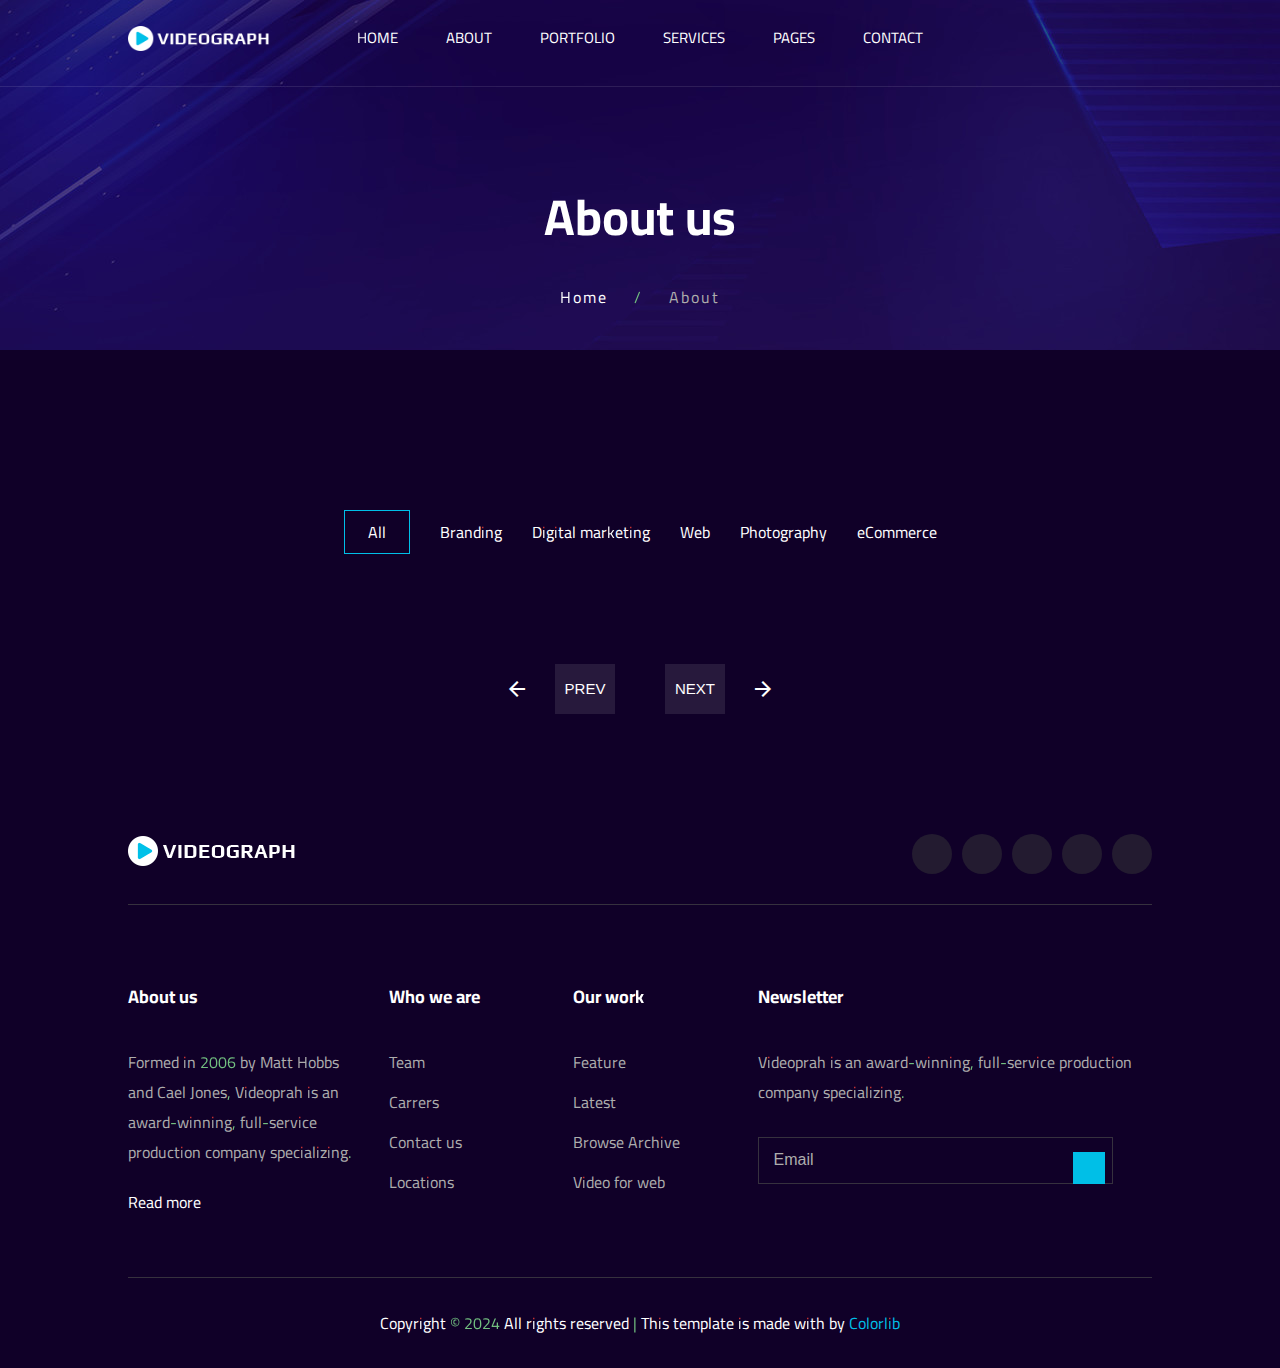
<file: portfolio.html>
<!DOCTYPE html>
<html lang="en">
<head>
    <meta charset="UTF-8">
    <meta name="viewport" content="width=device-width, initial-scale=1.0">
    <link rel="preconnect" href="https://fonts.googleapis.com">
    <link rel="preconnect" href="https://fonts.gstatic.com" crossorigin>
    <link rel="stylesheet" href="https://fonts.googleapis.com/css2?family=Material+Symbols+Outlined:opsz,wght,FILL,GRAD@20..48,100..700,0..1,-50..200" />
    <link href="https://fonts.googleapis.com/css2?family=Cairo+Play:wght@200;300;400;500;600;700;800;900;1000&family=Cairo:wght@200;300;400;500;600;700;800;900;1000&display=swap" rel="stylesheet">
        <link rel="stylesheet" href="https://cdnjs.cloudflare.com/ajax/libs/font-awesome/6.5.1/css/all.min.css" integrity="sha512-DTOQO9RWCH3ppGqcWaEA1BIZOC6xxalwEsw9c2QQeAIftl+Vegovlnee1c9QX4TctnWMn13TZye+giMm8e2LwA==" crossorigin="anonymous" referrerpolicy="no-referrer" />
       <link rel="stylesheet" href="./css/syle.css">
       <link rel="stylesheet" href="./css/styleResponsive.css">
        <link rel="stylesheet" href="./css/about-us.css">
        <link rel="stylesheet" href="./css/portfolio.css">
        <link rel="stylesheet" href="./css/portfolio&servicesResponsive.css">
        <title>Document</title>
</head>
<body>
    <div class="wrapper">
        <header class="header">
            <div class="container">
                <div class="header__container">
                    <div class="logo__img">
                        <img src="./imgs/logo.png" alt="">
                    </div>
                    <nav class="" >
                        <ul class="header__list flex__x">
<li><a href="./index.html" class="header-li ">home</a></li>
<li><a href="./about-us.html" class="header-li">about</a></li>
<li><a href="./portfolio.html" class="header-li">portfolio</a></li>
<li><a href="./services.html" class="header-li">services</a></li>
<li class="private__blog__details header-li ">
    pages
    <div class="pages__details">
        <ul>
            <li><a href="./about-us.html">ABOUT</a> </li>
            <li><a href="./portfolio.html">PORTFOLILO</a></li>
            <li><a href="./blog.html">BLOG</a></li>
            <li><a href="./blog-details.html">BLOG DETAILS</a></li>
        </ul>
    </div>
</li>
<li><a href="./contact.html"class="header-li">contact</a></li>
                        </ul>
                        <button class="toggle">
                            <div class="line"></div>
                            <div class="line"></div>
                        </button>
                        
                    </nav>
                    <div class="icons__header flex__x">
                        <div class="icons">
                            <i class="fa-brands fa-facebook-f"></i>
                            <i class="fa-brands fa-twitter"></i>
                            <i class="fa-brands fa-dribbble"></i>
                            <i class="fa-brands fa-instagram"></i>
                            <i class="fa-brands fa-youtube"></i>

                        </div>
                       
                    </div>

                </div>
            </div>
               
            
           
        </header>
        <main class="main__section--mini">
            <div class="container">
               
                    <div class="main__txt">
                        
                        <h2>
                            About us
                        </h2>
                        <p>Home / <span>About</span> </p>
                     
                   
    
                    </div>
                  
               
                
            </div>
        </main>
        <section class="portfolio__section">
            <div class="container">
                <header class="portfolio__header">
                    <ul>
                        <li class="portfolio__tab active-portfolio-list" id="All">All</li>
                        <li class="portfolio__tab" id="branding">Branding</li>
                        <li class="portfolio__tab" id="digitalMarketing">Digital marketing</li>
                        <li class="portfolio__tab" id="web">Web</li>
                        <li class="portfolio__tab" id="photography">Photography</li>
                        <li class="portfolio__tab" id="Ecommerce">eCommerce</li>
                    </ul>

                </header>
                <div class="portfolio__cards">
                  

                </div>
                <div class="portfolio__btns__container">
                    <button class="before"> <span class="material-symbols-outlined">
                        arrow_back
                        </span>
                        <span>prev</span>
                        
                    </button>
                    <button class="next"><span>next</span>  <span class="material-symbols-outlined">
                        arrow_forward
                        </span>
                    </button>
                    
        

                </div>
            </div>

           
        </section>



        <footer>
            <div class="container">
              <header>
                  <div class="flex-x-space-between">
                      <div class="footer__logo">
  <img src="./imgs/logo.png" alt="">
                      </div>
                      <div class="footer__icons"> 
                                  <a href=""><i class="fa-brands fa-facebook-f"></i></a>
                                  <a href=""><i class="fa-brands fa-twitter"></i></a>
                                  <a href=""><i class="fa-brands fa-dribbble"></i></a>
                                  <a href=""><i class="fa-brands fa-instagram"></i></a>
                                  <a href=""><i class="fa-brands fa-youtube"></i></a> 
                  </div>
              </header>
              <div class="footer__content">
                  <div class="about__us">
                      <div class="footer__title">
                          About us
                      </div>
                      <p>
                          Formed in 2006 by Matt Hobbs and Cael Jones, Videoprah is an award-winning,
                           full-service production company specializing.
                      </p>
                      <div class="read__more">
                          <span>Read more</span>
                          <i class="fa-solid fa-arrow-right"></i>
                      </div>
                  </div>
                  <div class="who__we__are__footer">
                      <div class="footer__title">
                          Who we are
                      </div>
                      <ul>
                          <li>Team</li>
                          <li>Carrers</li>
                          <li>Contact us</li>
                          <li>Locations</li>
                        
                      
                      </ul>
                  </div>
                  <div class="Our__work">
                      <div class="footer__title">
                          Our work
                      </div>
                      <ul>
                          <li>Feature</li>
                          <li>Latest</li>
                          <li>Browse Archive</li>
                          <li>Video for web</li>
                       
                      </ul>
                  </div>
                  <div class="Newsletter">
                      <div class="footer__title">
                          Newsletter
                      </div>
                     <p>Videoprah is an award-winning, full-service production company specializing.</p>
                     <form action="">
                      <input type="text" placeholder="Email">
                      <i class="fa-solid fa-paper-plane"></i>
                     </form>
                  </div>
              </div>
            </div>
            <div class="copy__right">
              Copyright © 2024 All rights reserved | This template is made with <i class="fa-regular fa-heart"></i> by <span>Colorlib</span> 
            </div>
            
          </footer>
          <script src="./js/tabs.js"></script>
          <script src="./js/pagination.js"></script>
          <script src="./js/script.js"></script>
    </div>

   
    
</body>
</html>
</file>
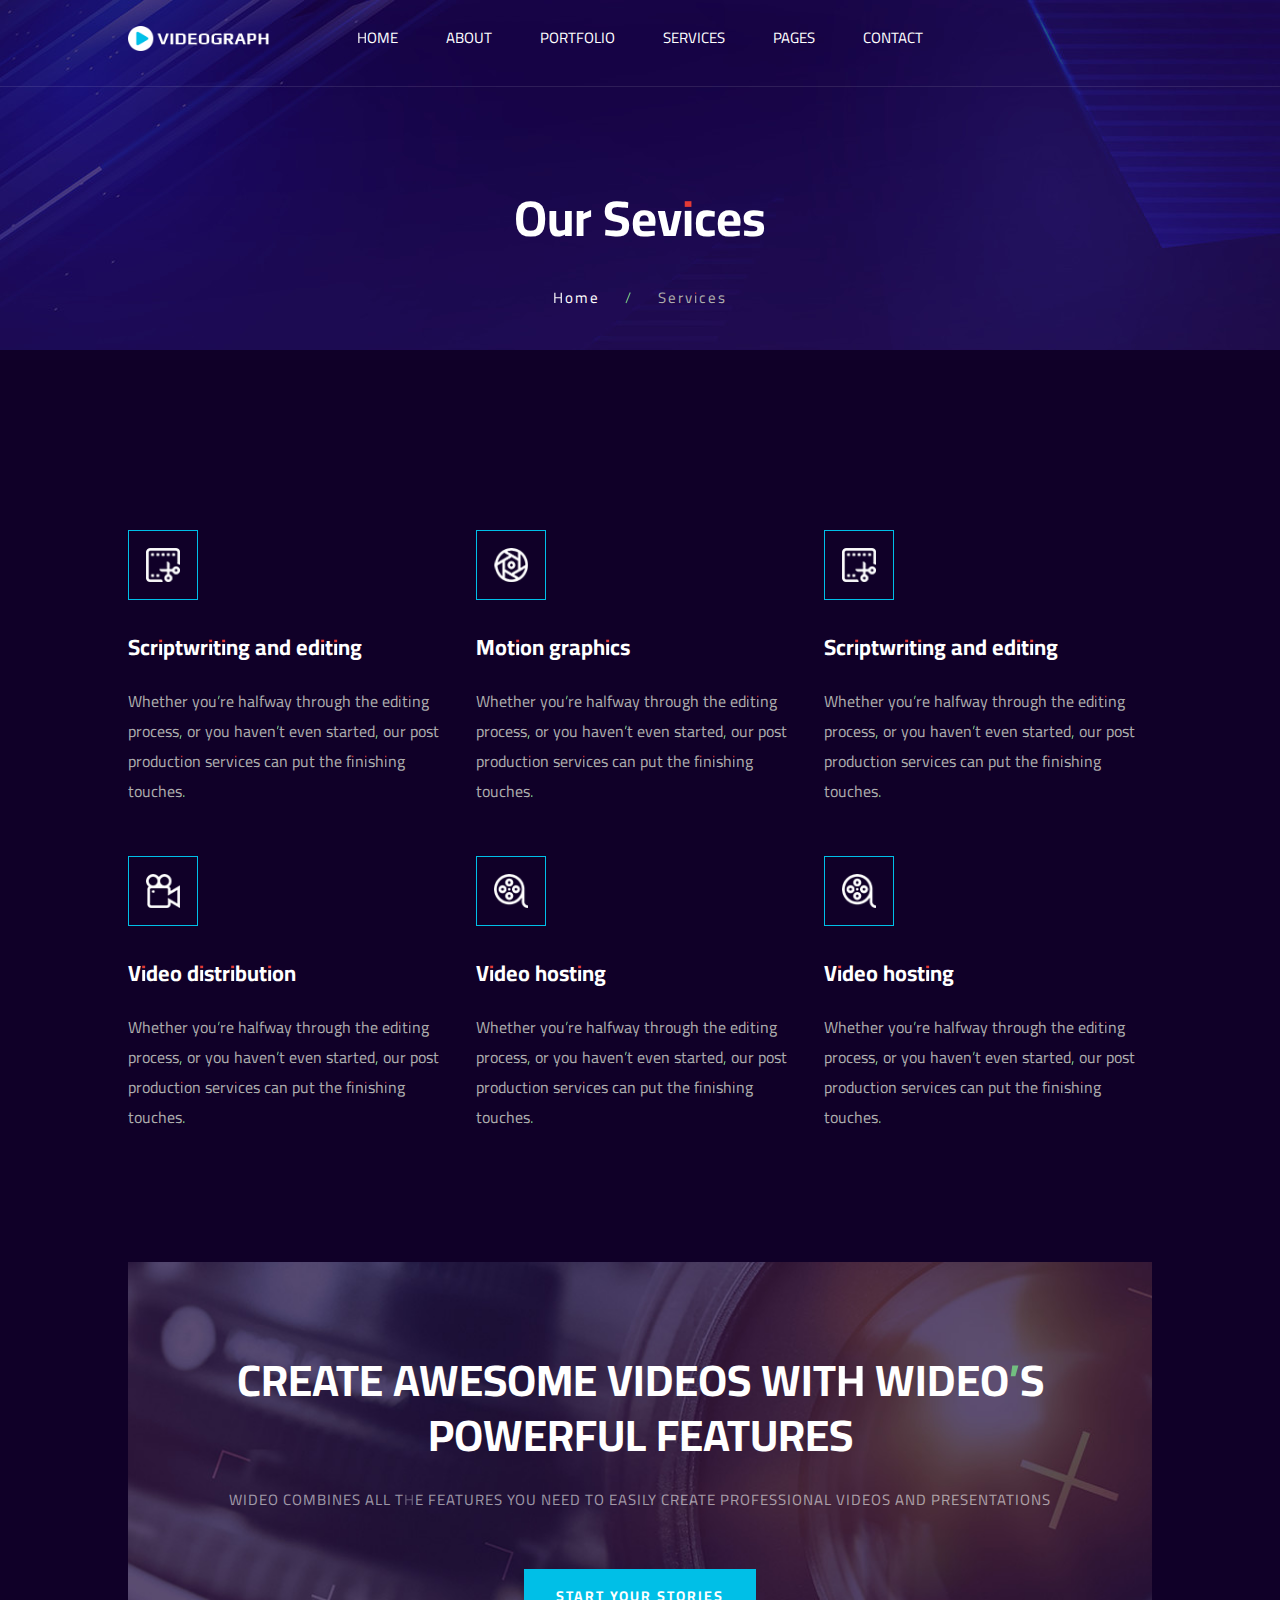
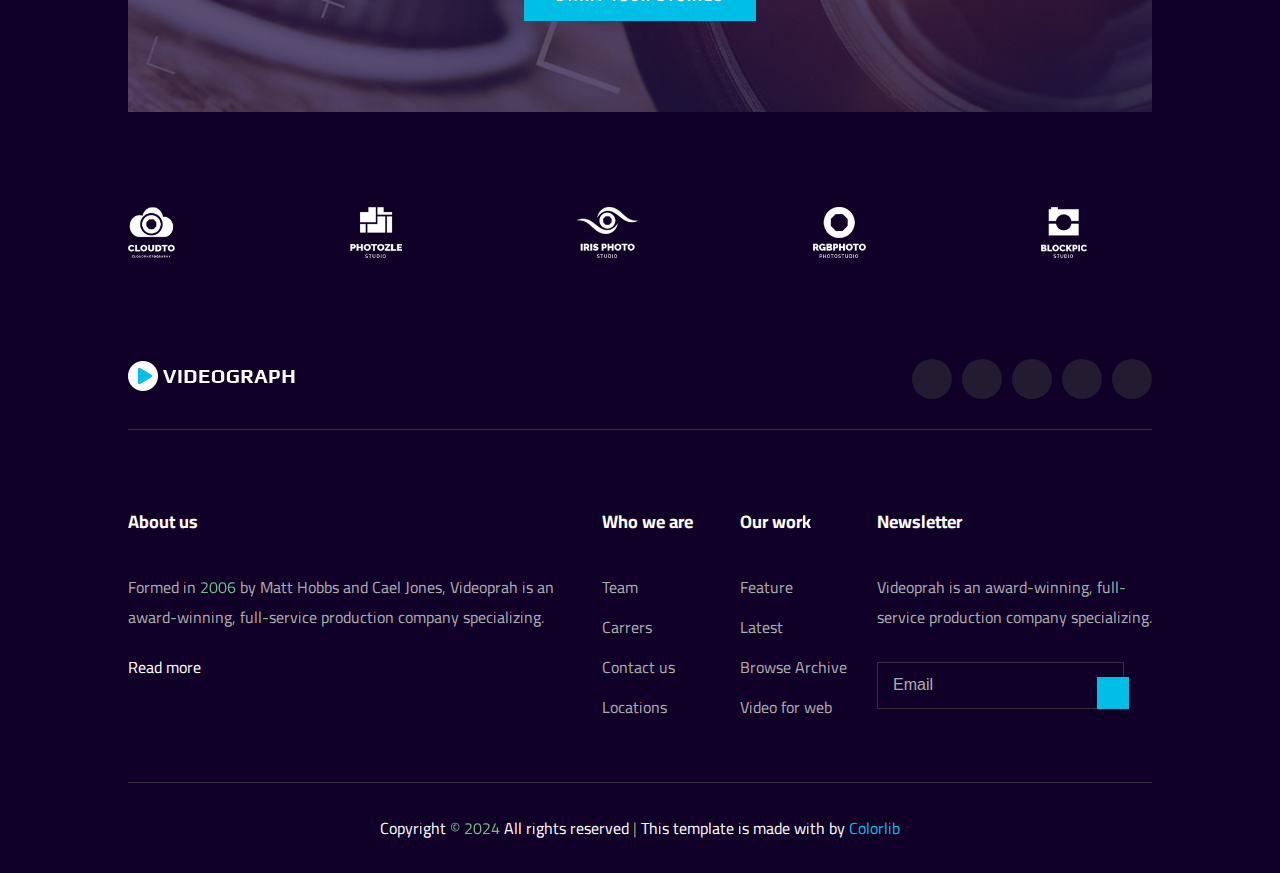
<file: services.html>
<!DOCTYPE html>
<html lang="en">
<head>
    <meta charset="UTF-8">
    <meta name="viewport" content="width=device-width, initial-scale=1.0">
    <link rel="preconnect" href="https://fonts.googleapis.com">
    <link rel="preconnect" href="https://fonts.gstatic.com" crossorigin>
    <link href="https://fonts.googleapis.com/css2?family=Cairo+Play:wght@200;300;400;500;600;700;800;900;1000&family=Cairo:wght@200;300;400;500;600;700;800;900;1000&display=swap" rel="stylesheet">
        <link rel="stylesheet" href="https://cdnjs.cloudflare.com/ajax/libs/font-awesome/6.5.1/css/all.min.css" integrity="sha512-DTOQO9RWCH3ppGqcWaEA1BIZOC6xxalwEsw9c2QQeAIftl+Vegovlnee1c9QX4TctnWMn13TZye+giMm8e2LwA==" crossorigin="anonymous" referrerpolicy="no-referrer" />
       
    <link rel="stylesheet" href="./css/about-us.css">
    <link rel="stylesheet" href="./css/aboutUuResponsive.css">
    <link rel="stylesheet" href="./css/styleResponsive.css">
    <link rel="stylesheet" href="./css/syle.css">
    <link rel="stylesheet" href="./css/services.css">
    <link rel="stylesheet" href="./css/portfolio&servicesResponsive.css">
    <title>Document</title>
</head>
<body>
    <div class="wrapper">
        <header class="header">
            <div class="container">
                <div class="header__container">
                    <div class="logo__img">
                        <img src="./imgs/logo.png" alt="">
                    </div>
                    <nav class="" >
                        <ul class="header__list flex__x">
<li><a href="./index.html" class="header-li ">home</a></li>
<li><a href="./about-us.html" class="header-li">about</a></li>
<li><a href="./portfolio.html" class="header-li">portfolio</a></li>
<li><a href="./services.html" class="header-li">services</a></li>
<li class="private__blog__details header-li ">
    pages
    <div class="pages__details">
        <ul>
            <li><a href="./about-us.html">ABOUT</a> </li>
            <li><a href="./portfolio.html">PORTFOLILO</a></li>
            <li><a href="./blog.html">BLOG</a></li>
            <li><a href="./blog-details.html">BLOG DETAILS</a></li>
        </ul>
    </div>
</li>
<li><a href="./contact.html" class="header-li">contact</a></li>
                        </ul>
                        <button class="toggle">
                            <div class="line"></div>
                            <div class="line"></div>
                        </button>
                        
                    </nav>
                    <div class="icons__header flex__x">
                        <div class="icons">
                            <i class="fa-brands fa-facebook-f"></i>
                            <i class="fa-brands fa-twitter"></i>
                            <i class="fa-brands fa-dribbble"></i>
                            <i class="fa-brands fa-instagram"></i>
                            <i class="fa-brands fa-youtube"></i>

                        </div>
                       
                    </div>

                </div>
            </div>
               
            
           
        </header>
        <main class="main__section--mini">
            <div class="container">
               
                    <div class="main__txt">
                        
                        <h2>
                            Our Sevices
                        </h2>
                        <p>Home / <span>Services</span> </p>
                     
                   
    
                    </div>
                  
               
                
            </div>
        </main>


        <section class="our__services">
            <div class="container flex__x">
              
                <div class="our__services__description our__services__sec">
                    <div class="services__card">
                        <div class="services__icon ">
                            <img src="./imgs/si-2.png" alt="">
                           
                            

                        </div>
                        <div class="services__mini__title ">
                            <h3>Scriptwriting and editing</h3>
                            
                        </div>
                        <div class="services__mini__paragraph">
                            <p>
                                Whether you’re halfway through the editing process, or you haven’t even started,
                                 our post production services can put the finishing touches.
                            </p>
                        </div>

                    </div>
                    <div class="services__card">
                        <div class="services__icon ">
                            <img src="./imgs/si-3.png" alt="">
                           
                            

                        </div>
                        <div class="services__mini__title ">
                            <h3>Video distribution</h3>
                            
                        </div>
                        <div class="services__mini__paragraph">
                            <p>
                                Whether you’re halfway through the editing process, or you haven’t even started,
                                 our post production services can put the finishing touches.
                            </p>
                        </div>

                    </div>
                </div>
                <div class="our__services__description our__services__sec">
                    <div class="services__card">
                        <div class="services__icon ">
                            <img src="./imgs/si-1.png" alt="">
                           
                            

                        </div>
                        <div class="services__mini__title ">
                            <h3>Motion graphics</h3>
                            
                        </div>
                        <div class="services__mini__paragraph">
                            <p>
                                Whether you’re halfway through the editing process, or you haven’t even started,
                                 our post production services can put the finishing touches.
                            </p>
                        </div>

                    </div>
                    <div class="services__card">
                        <div class="services__icon ">
                            <img src="./imgs/si-4.png" alt="">
                           
                            

                        </div>
                        <div class="services__mini__title ">
                            <h3>Video hosting</h3>
                            
                        </div>
                        <div class="services__mini__paragraph">
                            <p>
                                Whether you’re halfway through the editing process, or you haven’t even started,
                                 our post production services can put the finishing touches.
                            </p>
                        </div>

                    </div>
                </div>
                <div class="our__services__description our__services__sec">
                    <div class="services__card">
                        <div class="services__icon ">
                            <img src="./imgs/si-2.png" alt="">
                           
                            

                        </div>
                        <div class="services__mini__title ">
                            <h3>Scriptwriting and editing</h3>
                            
                        </div>
                        <div class="services__mini__paragraph">
                            <p>
                                Whether you’re halfway through the editing process, or you haven’t even started,
                                 our post production services can put the finishing touches.
                            </p>
                        </div>

                    </div>
                    <div class="services__card">
                        <div class="services__icon ">
                            <img src="./imgs/si-4.png" alt="">
                           
                            

                        </div>
                        <div class="services__mini__title ">
                            <h3>Video hosting</h3>
                            
                        </div>
                        <div class="services__mini__paragraph">
                            <p>
                                Whether you’re halfway through the editing process, or you haven’t even started,
                                 our post production services can put the finishing touches.
                            </p>
                        </div>

                    </div>
                </div>
            </div>
        </section>
        <section class="create__videos">
            <div class="container">
                 <div class="create__video__bg">
                    <h4>CREATE AWESOME VIDEOS WITH WIDEO’S <br> POWERFUL FEATURES</h4>
                    <p>WIDEO COMBINES ALL THE FEATURES YOU NEED TO EASILY CREATE PROFESSIONAL VIDEOS AND PRESENTATIONS</p>
                    <div class="stories__button">
                        <button class="stories__btn">
                            <a href="">start your stories</a>
                        </button>
                       </div>
                 </div>
                 <div class="logos">
                    <div class="logo">
                        <img src="./imgs/logo-1.png" alt="">
                    </div>
                    <div class="logo">
                        <img src="./imgs/logo-2.png" alt="">
                    </div>
                    <div class="logo">
                        <img src="./imgs/logo-3.png" alt="">
                    </div>
                    <div class="logo">
                        <img src="./imgs/logo-4.png" alt="">
                    </div>
                    <div class="logo">
                        <img src="./imgs/logo-5.png" alt="">
                    </div>
                  
                    
                    
                    
                    
                 </div>
            </div>
        </section>
        <footer>
            <div class="container">
              <header>
                  <div class="flex-x-space-between">
                      <div class="footer__logo">
  <img src="./imgs/logo.png" alt="">
                      </div>
                      <div class="footer__icons"> 
                                  <a href=""><i class="fa-brands fa-facebook-f"></i></a>
                                  <a href=""><i class="fa-brands fa-twitter"></i></a>
                                  <a href=""><i class="fa-brands fa-dribbble"></i></a>
                                  <a href=""><i class="fa-brands fa-instagram"></i></a>
                                  <a href=""><i class="fa-brands fa-youtube"></i></a> 
                  </div>
              </header>
              <div class="footer__content">
                  <div class="about__us__footer">
                      <div class="footer__title">
                          About us
                      </div>
                      <p>
                          Formed in 2006 by Matt Hobbs and Cael Jones, Videoprah is an award-winning,
                           full-service production company specializing.
                      </p>
                      <div class="read__more">
                        <span>Read more</span>
                        <i class="fa-solid fa-arrow-right"></i>
                    </div>
                  </div>
                  <div class="who__we__are__footer">
                      <div class="footer__title">
                          Who we are
                      </div>
                      <ul>
                          <li>Team</li>
                          <li>Carrers</li>
                          <li>Contact us</li>
                          <li>Locations</li>
                        
                      
                      </ul>
                  </div>
                  <div class="Our__work">
                      <div class="footer__title">
                          Our work
                      </div>
                      <ul>
                          <li>Feature</li>
                          <li>Latest</li>
                          <li>Browse Archive</li>
                          <li>Video for web</li>
                       
                      </ul>
                  </div>
                  <div class="Newsletter">
                      <div class="footer__title">
                          Newsletter
                      </div>
                     <p>Videoprah is an award-winning, full-service production company specializing.</p>
                     <form action="">
                      <input type="text" placeholder="Email">
                      <i class="fa-solid fa-paper-plane"></i>
                     </form>
                  </div>
              </div>
            </div>
            <div class="copy__right">
              Copyright © 2024 All rights reserved | This template is made with <i class="fa-regular fa-heart"></i> by <span>Colorlib</span> 
            </div>
            
          </footer>
          <script src="./js/script.js"></script>
    </div>
    
</body>
</html>
</file>
<file: css/syle.css>
:root {
  --white-color: #fff;
  --light-gray: rgba(255, 255, 255, 0.1);
  --main-color: #00bfe7;
  --dark-blue: #100028;
  --p-color: #adadad;
  --border-color: rgba(75, 74, 74, 0.659);
  --transition-timing: all 0.7s;
}
* {
  padding: 0;
  margin: 0;
  box-sizing: border-box;
}
html {
  font-size: 62.5%;
}
body {
  font-family: "Cairo Play", sans-serif;
  color: var(--white-color);
  background-color: var(--dark-blue);
}
::-webkit-scrollbar {
  width: 10px;
}

::-webkit-scrollbar-track {
  background-color: var(--dark-blue);
}

::-webkit-scrollbar-thumb {
  background-color: var(--main-color);
}

.container {
  width: 80%;
  margin: 0 auto;
}
a {
  text-decoration: none;
  color: var(--white-color);
}
ul {
  padding-left: 0;
  list-style: none;
}
img {
  width: 100%;
}
.flex__x {
  display: flex;
}
.flex-x-space-between {
  display: flex;
  justify-content: space-between;
  align-items: center;
}
.flex__y {
  display: flex;
  flex-direction: column;
}
.mb-1 {
  margin-bottom: 1rem;
}
@keyframes bottom-top {
  0% {
    transform: translateY(300px);
  }
  100% {
    transform: translateY(0px);
  }
}
@keyframes bottom-top-mini {
  0% {
    transform: translateY(30px);
  }
  100% {
    transform: translateY(1rem);
  }
}
@keyframes scale{
  0% {
    opacity: 0;
    transform: scale(.1);
  }
  100% {
    opacity: 1;
    transform: scale(1);
  }
}


/* start header */
.wrapper{
  position: relative;
  /* transform: translateY(-20px); */
}

.header {
  border-bottom: 1px solid var(--light-gray);
  position: absolute;
  left: 0;
  right: 0;
  top: 0;
  z-index: 10;
  /* background-color: red; */
}
.header__container {
  top: 0;
  display: flex;
  justify-content: space-between;
  align-items: center;
  padding: 2.6rem 0;
  font-size: 1.5rem;
  gap: 4%;
}
.logo__img {
  width: 20%;
}
.logo__img img {
  width: 75%;
}
nav {
  width: 60%;
  text-transform: uppercase;
  line-height: 1.5;
}
nav button{
  display: none ;  
}

.header__list {
  justify-content: space-between;
  align-items: center;
}
.header__list > li {
  position: relative;
  padding-bottom: 1rem;
}

.header__list > li::after {
  content: "";
  position: absolute;
  width: 0px;
  height: 3px;
  background-color: var(--main-color);
  bottom: 0;
  left: 50%;
  transition: var(--transition-timing);
}
.active-li::after{
  content: "";
  position: absolute;
  width: 100%;
  height: 3px;
  background-color: var(--main-color);
  bottom: 0;
  left: 50%;
  transition: var(--transition-timing);
  left: 0;
}

.header__list > li:hover::after {
  left: 0;
  width: 100%;
}

.private__blog__details {
  position: relative;
}
.pages__details {
  width: 150px;
  height: 150px;
  background-color: var(--white-color);
  padding: 2rem;
  display: none;
  animation-name: bottom-top-mini;
  animation-duration: 1s;
  position: absolute;
  z-index: 9;
}
.private__blog__details:hover .pages__details {
  transform: translateY(1rem);
  display: block;
}
.pages__details ul {
  display: flex;
  flex-direction: column;
  gap: 1rem;
}
.pages__details a {
  color: #000;
}
.icons__header {
  width: 20%;

  gap: 5%;
  justify-content: end;
  color: var(--white-color);
  border-left: 1px solid var(--light-gray);
}
.icons {
  width: 70%;
  display: flex;
  justify-content: space-between;
}
/* end header */
/*start main__section */
.main__section {
  background-image: url(../imgs/hero-1.jpg);
  background-position: center;
  background-size: cover;
  height: 100vh;
  display: flex;
  align-items: center;
  overflow: hidden;
}
.main__txt__container {
  overflow: hidden;
  position: relative;
}
.main__section .main__txt {
  animation-name: bottom-top;
  animation-duration: 3s;
}
.main__txt p {
  font-size: 1.5rem;
  letter-spacing: 2px;
  margin: 1.8rem 0;
}
.main__txt h1 {
  font-size: 6rem;
  line-height: 70px;
  margin-bottom: 3.8rem;
}
.main__btn {
  background-color: transparent;
  border: none;
  outline: none;
  position: relative;
  padding: 1.4rem 3.2rem;
  letter-spacing: 0.2rem;
  text-transform: uppercase;
  font-weight: 700;
  font-family: "Cairo Play", sans-serif;
  font-size: 1.5rem;
}
.main__txt__container .main__btn {
  animation-name: bottom-top;
  animation-duration: 3.3s;
}
.main__btn::before {
  content: "";
  width: 30px;
  height: 30px;
  border-top: 1px solid var(--main-color);
  border-left: 1px solid var(--main-color);
  position: absolute;
  top: 0;
  left: 0;
  z-index: 8;
  transition: var(--transition-timing);
}
.main__btn::after {
  content: "";
  width: 30px;
  height: 30px;
  border-bottom: 1px solid var(--main-color);
  border-right: 1px solid var(--main-color);
  position: absolute;
  bottom: 0;
  right: 0;
  z-index: 8;
  transition: var(--transition-timing);
}
.main__btn:hover::before {
  width: 100%;
  height: 100%;
}
.main__btn:hover::after {
  width: 100%;
  height: 100%;
}
.numbers {
  display: flex;
  gap: 3%;
  margin-top: 7%;
}
.numbers > button {
  background-color: transparent;
  border: none;
  color: var(--white-color);
  font-family: "Cairo Play", sans-serif;
  font-size: 1.8rem;
  position: relative;
  padding-bottom: 1rem;
}
.numbers > button::after {
  content: "";
  background-color: var(--white-color);
  position: absolute;
  height: 1px;
  bottom: 0;
  left: 0;
  width: 100%;
}
/*end main__section */

/*start our__services */
.our__services {
  padding: 8rem 0;
}
.our__services__titles {
  width: calc((100% - 66%));
}
.our__services__container {
  width: 66%;
}
.our__services__container > .our__services__sec {
  width: 50%;
}

.our__services__sec:not(:last-child) {
  padding-right: 2rem;
}
.our__services span {
  font-size: 1.8rem;
  color: var(--white-color);
  letter-spacing: 0.2rem;
}
.our__services h2 {
  font-size: 3.6rem;
  font-weight: bold;
  text-transform: uppercase;
  margin: 2rem 0;
  position: relative;
  padding-bottom: 1rem;
}
.our__services h2::after {
  content: "";
  position: absolute;
  height: 3px;
  width: 15%;
  background-color: var(--main-color);
  bottom: 0;
  left: 0;
}
.our__services p {
  font-size: 1.6rem;
  color: var(--p-color);
  margin-bottom: 5rem;
}

.services__card .services__icon {
  width: 70px;
  height: 70px;
  display: flex;
  justify-content: center;
  align-items: center;
  border: 1px solid var(--main-color);
  transition: var(--transition-timing);
}
.services__card .services__icon img {
  width: 50%;
  transition: var(--transition-timing);
}
.services__card:hover .services__icon {
  rotate: 35deg;
}
.services__card:hover .services__icon img {
  rotate: -35deg;
}
.services__mini__title h3 {
  font-size: 2.2rem;
  margin-top: 2.6rem;
  margin-bottom: 1.8rem;
}
/*end our__services */
/*start albums */
.albums {
  display: flex;
  gap: 1rem;
  padding: 3rem 0;
}
.albums__layout {
  width: 33%;
}
.albums__card {
  background-position: center;
  background-size: cover;
  height: 43vh;
  position: relative;
  overflow: hidden;
  display: flex;
  align-items: center;
  justify-content: center;
}
.albums__card i {
  border: 1px solid var(--white-color);
  font-size: 2rem;
  padding: 2rem;
  border-radius: 50%;
}
.albums__overlay {
  position: absolute;
  bottom: 0;
  background-color: #0000008c;
  width: 100%;
  transform: translateY(400px);
  padding: 2rem;
  transition: var(--transition-timing);
}
.albums__overlay p {
  font-size: 2.2rem;
  font-weight: 700;
}
.albums__overlay span {
  font-size: 1.6rem;
  color: var(--p-color);
}
.albums__one {
  background-image: url(../imgs/work-1.jpg);
  width: 100%;
}
.albums__one:hover .albums__overlay {
  transform: translateY(0);
}
.mini__albums__container {
  display: flex;
  gap: 1rem;
}
.albums__two {
  background-image: url(../imgs/work-5.jpg);
  flex-grow: 1;
}
.albums__three {
  background-image: url(../imgs/work-6.jpg);
  flex-grow: 1;
}
.albums__four {
  background-image: url(../imgs/work-2.jpg);
  flex-grow: 1;
  background-size: cover;
}
.albums__five {
  background-image: url(../imgs/work-3.jpg);
  flex-grow: 1;
}
.albums__six {
  background-image: url(../imgs/work-7.jpg);
  flex-grow: 1;
}
.albums__six:hover .albums__overlay {
  transform: translateY(0);
}
.albums__seven {
  background-image: url(../imgs/work-4.jpg);
  flex-grow: 1;
  height: 87.5vh;
}
.albums__seven:hover .albums__overlay {
  transform: translateY(0);
}
/*end albums */
/*start score */

.score {
  position: relative;
  padding: 4rem 0;
  margin-top: 5rem;
  overflow: hidden;
}
.score__mini__container {
  display: grid;
  justify-content: center;
  align-items: center;
  grid-template-columns: repeat(4, 260px);
  grid-template-rows: repeat(7, 100px);
  height: 65vh;
  width: 70%;
  margin: 150px auto;
}
.score__card {
  position: relative;
  background-color: #1a083d;
  width: 250px;
  height: 250px;
  rotate: 45deg;
  display: flex;
  justify-content: center;
  align-items: center;
  flex-direction: column;
}
.score__card22 {
  grid-row: 3/4;
  grid-column: 1/2;
  margin-top: -24px;
}

.score__card23 {
  grid-row: 1/2;
  grid-column: 2/3;
}
.score__card23::before {
  content: "";
  width: 618px;
  height: 618px;
  border-top: 1px solid var(--border-color);
  border-left: 1px solid var(--border-color);
  position: absolute;
  left: -54px;
  top: -54px;
}
.score__card23::after {
  content: "";
  width: 618px;
  height: 618px;
  border-bottom: 1px solid var(--border-color);
  border-right: 1px solid var(--border-color);
  position: absolute;
  right: -64px;
  bottom: -64px;
}
.score__card24 {
  grid-row: 3/4;
  grid-column: 3/4;
  margin-top: -24px;
}
.score__card24::before {
  content: "";
  width: 618px;
  height: 618px;
  border-top: 1px solid var(--border-color);
  border-left: 1px solid var(--border-color);
  position: absolute;
  left: -64px;
  top: -64px;
}
.score__card24::after{
    content: "";
    width: 618px;
    height: 618px;  
    border-bottom: 1px solid var(--border-color);
    border-right: 1px solid var(--border-color);
    position: absolute;
    right: -54px;
    bottom: -54px;
}
.score__card25 {


  grid-row: 1/2;
  grid-column: 4/5;
}
.score__card__wrapper {
  rotate: -45deg;

  position: relative;
}
.score__card img {
  width: 50%;
  display: block;
  text-align: center;
  margin-left: 50%;
  transform: translateX(-50%);
}
.score__number {
  font-size: 5rem;
  text-align: center;
  color: var(--white-color);
  font-weight: bold;
}
.score__txt {
  font-size: 1.6rem;
  text-transform: capitalize;
  font-weight: bold;
}

/*end score */
/*start our__team */
.our__team {
  padding: 8rem 0;
  background-image: url(../imgs/team-bg.jpg);
  height: 100vh;
  position: relative;
  background-size: cover;
  background-position: center;
}
.our__team__titles span {
  font-size: 1.6rem;
  text-transform: uppercase;
  letter-spacing: 2px;
}
.our__team__titles h4 {
  font-size: 3.6rem;
  text-transform: uppercase;
  position: relative;
  padding-bottom: 2rem;
}
.our__team__titles h4::after {
  content: "";
  height: 5px;
  background-color: var(--main-color);
  width: 5%;
  position: absolute;
  bottom: 0;
  left: 0;
}
.our__team__albums {
  display: flex;
}
.our__team__albums img {
  display: block;
}


.our__team__card:nth-child(1){
  position: absolute;
  width: 20%;
  top: 0;
  left: 10%;
  top: 40%;
  overflow: hidden;
}
.our__team__card:hover .our__team__overlay{
  bottom: 0;
}
.our__team__card:nth-child(2){
  position: absolute;
  width: 20%;
  top: 0;
  left: 30%;
  top: 30%;
  overflow: hidden;
}
.our__team__card:nth-child(3) {
  position: absolute;
  width: 20%;
  top: 0;
  left: 50%;
  top: 20%;
  overflow: hidden;
}
.our__team__card:nth-child(4){
  position: absolute;
  width: 20%;
  top: 0;
  left: 70%;
  top: 10%;
  overflow: hidden;
}
.our__team__overlay {
  position: absolute;
  background-image: linear-gradient(
    to top,
    #000000d7,
    #000000b6,
    #00000081,
    #0000005c,
    #00000029,
    #00000000
  );
  bottom: -150px;
  padding: 4rem 1rem;
  width: 100%;
  transition: var(--transition-timing);
  left: 0;
}
.our__team__overlay p {
  text-align: center;
  font-size: 2.2rem;
  font-weight: 700;
  text-transform: uppercase;
  margin-bottom: 10px;
}
.our__team__overlay span {
  display: block;
  text-align: center;
  font-size: 1.6rem;
  margin-bottom: 12px;
}
.our__team__overlay .mini__icons {
  display: flex;
  justify-content: center;
  gap: 3rem;
  width: 100%;
  font-size: 1.6rem;
}
.our__team__btn {
  position: absolute;
  right: 10%;
  bottom: 5%;
}
/*end our__team */

/*start our__blog */
.our__blog {
  padding: 6rem 0;
}

.our__blog__titles {
  text-align: center;
}
.our__blog__titles span {
  font-size: 1.6rem;
}
.our__blog__titles h4 {
  font-size: 3.6rem;
  position: relative;
  padding-bottom: 2rem;
}

.our__blog__titles h4::after {
  content: "";
  height: 5px;
  background-color: var(--main-color);
  width: 5%;
  position: absolute;
  bottom: 0;
  left: 50%;
  transform: translateX(-50%);
}
.our__blog__cards {
  display: flex;

  gap: 1.5rem;
  margin-top: 4rem;
}
.blog__card {
  position: relative;
  width: 33%;
  padding: 4rem;
  border: 1px solid #222;
  background-image: url(../imgs/blog-1.jpg);
  background-repeat: no-repeat;
  background-position: center;
  background-size: cover;
  z-index: 1;
  margin-bottom: 5rem;
}
.blog__card::after {
  content: "";
  position: absolute;
  inset: 0;
  background-color: #100028;
  z-index: -1;
  transition: var(--transition-timing);
}
.blog__card:hover::after {
  opacity: 0;
}
.blog__card h5 {
  font-size: 2.4rem;
  line-height: 1.3;
}
.blog__date {
  color: #7777;
  font-size: 1.4rem;
  margin: 2.3rem 0;
}
.blog__txt {
  font-size: 1.6rem;
  color: var(--p-color);
}
.read__more {
  font-size: 1.6rem;
  color: var(--white-color);
  margin-top: 2.3rem;
  display: flex;
  align-items: center;
  gap: 1.5rem;
}
.read__more i {
  color: gray;
  font-size: 1rem;
  padding-top: 0.6rem;
}
.dots {
  display: flex;
  align-items: center;
  justify-content: center;
  gap: 1rem;
}
.dot {
  width: 8px;
  height: 8px;
  border-radius: 50%;
  background-color: #3b385d;
}
.blue__dot {
  background-color: var(--main-color);
}

/*end our__blog */

/*start fresh__idea */

.fresh__idea {
  background-image: url(../imgs/callto-bg.jpg);
  background-position: center;
  background-size: cover;
  height: 70vh;
  display: flex;
  flex-direction: column;
  justify-content: center;
}

.fresh__idea h6 {
  font-size: 4.2rem;
}

.fresh__idea p {
  font-size: 1.6rem;
  color: var(--p-color);
  margin-bottom: 5rem;
}
.stories__btn {
  background-color: #00bfe7;
  padding: 1.6rem 3.2rem;
  letter-spacing: 2px;
  border: none;
  font-size: 1.4rem;
  font-weight: bold;
  text-transform: uppercase;
  font-family: "Cairo Play", sans-serif;
}

/*end fresh__idea */

/* footer */

footer header {
  padding: 3rem 0;
  border-bottom: 1px solid var(--border-color);
  margin-bottom: 7.5rem;
}
.footer__icons {
  display: flex;
  font-size: 1.5rem;
  gap: 1rem;
  align-items: center;
}
.footer__icons a {
  width: 4rem;
  height: 4rem;
  border-radius: 50%;
  background-color: #231b30;
  display: flex;
  align-items: center;
  justify-content: center;
}
.footer__content {
  display: flex;
  font-size: 1.6rem;
  color: var(--p-color);
  gap: 3rem;
  padding-bottom: 6rem;
  border-bottom: 1px solid var(--border-color);
}
.footer__title {
  font-size: 1.8rem;
  font-weight: bold;
  margin-bottom: 3.4rem;
  color: var(--white-color);
}
.footer__content ul li {
  cursor: pointer;
}
.about__us {
  width: 30%;
}
footer .read__more {
  margin-top: 2rem;
}
footer li {
  margin-top: 1rem;
}
.who__we__are__footer,
.Our__work {
  width: 20%;
}
form {
  position: relative;
}

.Newsletter input {
  background-color: transparent;
  padding: 1.5rem;
  border: 1px solid var(--border-color);
  outline: none;
  margin-top: 3rem;
  width: 90%;
}
.Newsletter input::placeholder {
  color: var(--p-color);
  font-size: 1.6rem;
}
.Newsletter i {
  background-color: #00bfe7;
  position: absolute;
  color: var(--white-color);
  padding: 1.6rem;
  margin-left: -10%;
  bottom: 0;
}
.copy__right {
  text-align: center;
  font-size: 1.6rem;
  padding: 3rem 0;
}

.copy__right i,
.copy__right span {
  color: var(--main-color);
}

/* footer */
</file>
<file: css/styleResponsive.css>
@media screen and (max-width: 1200px) {

  .score {
 
    padding: 4rem 0;
    margin-top: 0;
  
  }
  .score__card::after,
  .score__card::before {
    display: none;
  }
  .score__mini__container {
    grid-template-columns: repeat(4, 185px);
   
  }
}
@media screen and (max-width: 992px) {
  .logo__img img {
    width: 85%;
  }
  header .icons__header{
    display: none;
   
  }
  header{
    position: relative;
  }
  nav button{
    display: block !important;
    background-color: var(--main-color);
    width: 30px;
    height: 30px;
    cursor: pointer;
    padding: 0;
    border: none;
    position: absolute;
 border-radius: 5px;
 z-index: 44;
 right: 10px;
 top: 20px;
    
  }
  .line{
    height: 1.5px;
    width: 20px;
    background-color: var(--white-color);
    position: absolute;
    left: 5px;
    top: 10px;
    transition: all .4s linear;
  }
  .line:nth-child(2){
    top:  auto;
    bottom: 10px;
    width: 20px;
    height: 1.5px;
  
  }
  nav .header__list li{
 
    transition: all .4s linear;
  }
  nav .header__list{
    flex-direction: column;
    align-items: center;
    opacity: 0;
    left: 50%;
    top: -200px;
    top: 10px;
    width: 90%;
   transform: translateX(-50%);
    border-radius: 10px; 
    position: fixed;
    transition: all .6s linear;
  }

  nav.active .header__list{
    left: 50%;
    background-color: var(--dark-blue);
    top: 80px;
    opacity: 1;
    height: 200px ;
    transform: translateX(-50%);
  }
  nav.active .header__list li{
     opacity: 1; 
    transform: rotateY(360deg); 
  }
  nav.active button .line:nth-child(1){
    transform: rotate(765deg) translateY(5.5px);
    left: 8.5px;
  }
  nav.active button .line:nth-child(2){
    transform: rotate(-765deg) translateY(-5.5px);
   left: 8.5px;
   
  }
  .our__services > .flex__x {
    flex-direction: column;
    gap: 50px;
  }
  .our__services__titles,
  .our__services__container {
    width: 100%;
  }

  .score__card::after,
  .score__card::before {
    display: none;
  }
  .score__mini__container {
    grid-template-columns: repeat(4, 360px);
    grid-template-rows: repeat(2, auto);
    row-gap: 50px;
  }
  .score__card {
    rotate: 90deg;
    width: 300px;
    height: 300px;

  }
  .score__card__wrapper {
    rotate: -90deg;
  }
  .score__card22 {
    grid-row: 1/2;
    grid-column: 2/3;
    margin-top: 0;
  }
  .score__card23 {
    grid-row: 2/3;
    grid-column: 2/3;
  }
  .score__card24 {
    grid-row: 1/2;
    grid-column: 3/4;
    margin-top: 0;
  }
  .score__card25 {
    grid-row: 2/3;
    grid-column: 3/4;
  }
  .our__team {
    height: auto;
  }
  .our__team__albums {
    margin: 7rem 0;

    flex-wrap: wrap;

    justify-content: space-around;
  }
  .our__team__card {
    position: relative !important;
    width: calc((100% - 1rem) / 2) !important;
    margin-bottom: .5rem;
    overflow: hidden;
    left: 0 !important;
  }
  .our__blog__cards {
 flex-wrap: wrap;
 margin: 2rem 0;
  }
  .blog__card {
   
    width: calc((100% - 1.5rem) / 2) !important;
    margin-bottom: .5rem;
   
  }
  /* footer section */
  .footer__content {

    flex-wrap: wrap;
  }
  .about__us,.who__we__are__footer,.Our__work,.Newsletter{
    width: calc( (100% - 3rem) /2) !important;
  
  }
}

@media screen and (max-width: 768px) {
  
  .logo__img {
    width: 25%;
  }
  .logo__img img {
    width: 100%;
  }
  .main__txt p {
    margin-top: 2.2rem;
  }
  .main__txt h1 {
    font-size: 4.5rem;
    line-height: 70px;
    margin-bottom: 3.2rem;
  }
  .albums {
    flex-wrap: wrap;
  }
  .albums__layout {
    width: calc(50% - 1rem);
    justify-content: center;
  }
  .albums__layout:first-child,
  .albums__layout:last-child {
    margin-left: 0.5rem;
  }
  .albums__card {
    background-position: center;
    background-size: cover;
    height: 43vh;
    position: relative;
    overflow: hidden;
    display: flex;
    align-items: center;
    justify-content: center;
  }
  .mini__albums__container {
    flex-direction: column;
  }
  .score__mini__container {
    grid-template-columns: repeat(4, auto);
    grid-template-rows: repeat(2, auto);
    gap: 30px;
    height: auto;
  }
  .score__card {
    width: 250px;
    height: 250px;
  }

}

@media screen and (max-width: 576px) {
  
  .logo__img {
    width: 35%;
  }
  .score__card {
    width: 230px;
    height: 230px;
  }
  .our__services__container{
    flex-wrap: wrap;
  }
 .our__services__container > .our__services__sec {
  width: 100%;
}
.albums__layout {
  width:100%;
 
}
.albums__layout:first-child,
  .albums__layout:last-child {
    margin-left: 0;
}
  .blog__card {
   
    width:100% !important;
    margin-bottom: .5rem;
   
  }
  .about__us,.who__we__are__footer,.Our__work,.Newsletter{
    width: 100% !important;
  
  }
}
</file>
<file: css/about-us.css>
/* public section */
:root{
    --white-color:#fff;
    --light-gray:rgba(255, 255, 255, 0.1);
    --main-color:#00bfe7;
    --dark-blue:#100028;
    --p-color:#adadad;
    --border-color:rgba(75, 74, 74, 0.659);
    --transition-timing:all .7s;
}
*{
    padding: 0;
    margin: 0;
    box-sizing: border-box;
}
html{
    font-size: 62.5%;
}
body{
    font-family: 'Cairo Play', sans-serif;
    color: var(--white-color);
    background-color: var(--dark-blue);
}

.container{
    width: 80%;
    margin: 0 auto;
}
a{
    text-decoration: none;
    color: var(--white-color);
}
ul{
    padding-left: 0;
    list-style: none;
}                                                                                                                                                                                                                                                                                                                                                                                                                                                                                                                                                                                                                                                                                                                                                                                                                                                                                                                                                                                                                                                                                                                                                                                                                                                                                                                                 
img{
    width: 100%;
}
.flex__x{
    display: flex;

}
.flex-x-space-between{
    display: flex;
    justify-content: space-between;
    align-items: center;
}
.flex__y{
    display: flex;
    flex-direction: column;
}
.mb-1{
    margin-bottom: 1rem;
}
@keyframes bottom-top {
    0%{
        transform: translateY(300px);
    }
    100%{
        transform: translateY(0px);
    }
    
}
@keyframes bottom-top-mini {
    0%{
        transform: translateY(30px);
    }
    100%{
        transform: translateY(0px);
    }
    
}

/*start main__section */
.main__section--mini{
    background-image: url(../imgs/breadcrumb-bg.jpg);
    background-position: top;
    background-size:contain;
    background-size: auto;
    background-repeat: no-repeat;
    height: 50vh;
    display: flex;
    align-items: center;
    justify-content: center;
    text-align: center;
}
.main__section--mini h2{
    padding-top: 5rem;
    font-size: 5rem;
    margin-bottom: 1.3rem;
}
.main__section--mini p{
    font-size: 1.6rem;
    word-spacing: 20px;
}
.main__section--mini span{
    color: var(--p-color);
}
/*end main__section */
/*start who__we__are */

.who__we__are{
    padding: 6rem 0;
}
.who__we__are__card{
    width: 50%;
    padding: 4rem 2rem;
}
.about__one{
    width: 50%;
    background-image:url(../imgs/about-1.jpg) ;
    background-repeat: no-repeat;
    background-position: center;
    background-size: cover;
}
.about__two{
    width: 50%;
    display: flex;
    flex-direction: column;
    padding: 0 2rem;
    gap: 2rem;
}
.about__two div:first-child{
 
    height: 50%;
    background-image: url(../imgs/about-2.jpg);
    background-repeat: no-repeat;
    background-position: center;
    background-size: cover;
}
.about__two div:last-child{
 
    height: 50%;
    background-image: url(../imgs/about-3.jpg);
    background-repeat: no-repeat;
    background-position: center;
    background-size: cover;
}
.who__we__are__card span{
    font-size: 1.8rem;
    color: var(--white-color);
    letter-spacing: .2rem;

}

.who__we__are__card h2{
    font-size: 3.6rem;
    font-weight: bold;
    text-transform: uppercase;
    margin-bottom: 5rem;
    position: relative;
    padding-bottom: 1rem;
}
.who__we__are__card h2::after{
    content: "";
    position: absolute;
    height: 5px;
    width: 13%;
    background-color: var(--main-color);
    bottom: 0;
    left: 0;
}
.services__section{
    margin-bottom: 5rem; 
    
}
.services__card .services__icon{
    width: 70px;
    height: 70px;
    display: flex;
    justify-content: center;
    align-items: center;
    border: 1px solid var(--border-color);
    transition: var(--transition-timing);
}
.services__card .services__icon img{
    width: 50%;
    transition: var(--transition-timing);
}
.services__card:hover .services__icon{
    rotate: 35deg;
}
.services__card:hover .services__icon img{
    rotate: -35deg;
}
.services__mini__title h3{
    font-size: 2.2rem;
   margin: 1.6rem 0;
 
}
.services__mini__paragraph{
    color: var(--p-color);
    font-size: 1.6rem;
   
}

/*end who__we__are */
.clents__says{
    background-image: url(../imgs/testimonial-bg.jpg);
    background-position: center;
    background-repeat: no-repeat;
    background-size: cover;
    padding: 8rem 0;
}
.clents__says__titles{
    text-align: center;
}
.clents__says__titles span{
    font-size: 1.6rem;

}
.clents__says__titles h4{
    font-size: 3.6rem;
    position: relative;
    padding-bottom: 2rem;
}

.clents__says__titles h4::after{
    content: "";
    height: 5px;
    background-color: var(--main-color);
    width: 5%;
    position: absolute;
    bottom: 0;
    left: 50%;
    transform: translateX(-50%);
    
}

.our__clients__cards{

    overflow: hidden;
    width: 960px;
    margin: 0 auto;
    position: relative;
}
.our{
    width: 1900px;
        display: flex;
        gap: 2rem;
        margin: 5rem 0;
        justify-content: center;
        transition: all .6s linear;
}
.clients__card{
    width: 300px;
    flex-shrink: 0;
    transition: all .6s linear;
}


.clients__card>p{
    font-style: italic;
    line-height: 30px;
    border: 1px solid rgba(255, 255, 255, 0.515);
    padding: 3rem;
}
.clients__details{
    display: flex;
    align-items: center;
    padding: 2rem ;
    gap: 2rem;
}
.clients__details h5{
    font-size: 1.8rem;
}
.clients__details>p{
    font-size: 1.4rem;
}
.clients__card img{
    width: 50px;
    height: 50px;
    border-radius: 50%;
}
.dots{
    display: flex;
    align-items: center;
    justify-content: center;
    gap: 1rem;

}
.dot{
    width: 12px;
    height: 12px;
    border-radius: 50%;
    background-color: #3B385D;
    cursor: pointer;
}
.blue__dot{
    background-color: var(--main-color);
}

.small{
    position: absolute;
    width: 100%;
    /* left: 0; */
    top: 0;
}

.big{
    position: relative;
    width: 300px;
    transform: translate(0);
    left: 0;
}
</file>
<file: css/aboutUuResponsive.css>
@media screen and (max-width: 1200px) {
  .who__we__are {
    padding: 2rem 0;
  }
  .who__we__are__card {
    width: 50%;
    padding: 4rem 0.5rem;
  }
  .about__two {
    width: 50%;
    display: flex;
    flex-direction: column;
    padding: 0 0.5rem;
    gap: 0.5rem;
  }
  .our__clients__cards {
    overflow: hidden;
    width: 620px;
    margin: 0 auto;
    position: relative;
    height: 300px;
  }
}

@media screen and (max-width: 992px) {
  .who__we__are > .flex__x {
    flex-wrap: wrap;
  }
  .who__we__are__card {
    width: 100%;
  }
  .who__we__are__card:nth-child(1) {
    height: 90vh;
  }
  .clents__says {
    height: auto;
  }
  .our__clients__cards {
    overflow: hidden;
    width: 640px;
    margin: 0 auto;
    position: relative;
    height: 300px;
  }
}

@media screen and (max-width: 768px) {
  .who__we__are {
    height: auto;
    margin-top: 9rem;
  }
  .who__we__are .flex__x {
    flex-wrap: wrap;
  }

  .who__we__are__card:nth-child(1) .about__one {
    height: 100vh;
    width: 100%;
  }
  .about__two {
    display: none;
  }

  .who__we__are__card:nth-child(2) {
    margin-top: 8rem;
  }
  .our__clients__cards {
    overflow: hidden;
    width: 400px;
  }

  .our {
    justify-content: flex-start;
  }
  .clients__card {
    width: 400px !important;
    flex-shrink: 0;
    transition: all 0.6s linear;
    flex-grow: 1;
    transform: translateX(0);
  }
}
</file>
<file: css/blog.css>
.blog__cards{
    padding: 9rem 0;
    display: flex;
    gap: 2rem;
    flex-wrap: wrap;
}

.blog__card{
    width: calc( (100% - 4rem) / 3);
    padding: 3rem;
    outline: 1px solid var(--border-color);
    margin-bottom: 2rem;
    background-image: url(../imgs/blog-2.jpg);
    position: relative;
    z-index: 3;
   overflow: hidden;
}
.blog__card::after{
    content: "";
    position: absolute;
  inset: 0;
  background-color: #100028;
  z-index: -1;
  transition: var(--transition-timing);
  
}
.blog__card:hover::after{
   background-color: transparent;

}
.blog__card h3{
    line-height: 31px;
    margin-bottom: 18px;
    font-size: 2.4rem;
}
.date{
    color: #777777;
    font-size: 1.4rem;
    display: flex;
    gap: 15px;
  margin-bottom: 25px;

}

.blog__txt{
    font-size: 1.6rem;
    color: var(--p-color);
     
}

.read__more{
    font-size: 1.6rem;
    color: var(--white-color);
    margin-top: 2.3rem ;
    display: flex;
    align-items: center;
    gap: 1.5rem;
}
.read__more i{
    color: gray;
    font-size: 1rem;
    padding-top: .6rem;
}
/* start pagination */
.pagination{
    display: flex;
    justify-content: center;
    align-items: center;
    gap: 3rem;
    font-size: 1.5rem;
    text-transform: uppercase;
    padding: 7rem 0;
}
.pagination i{
    color: var(--p-color);
    font-size: 1rem;
}
.prev__page,.next__pages,.count__pages{
    display: flex;
    align-items: center;
    gap: 1rem;
}

.count__pages span{
    background-color: #27193D;
    font-size: 1.8rem;
    width: 50px;
    height: 50px;
    display: inline-block;
    display: flex;
    justify-content: center;
    align-items: center;
}
/* end pagination */


@media screen and (max-width: 992px) {
    .blog__card{
        width: calc( (100% - 2rem) / 2) !important; 
    }
}


@media screen and (max-width: 768px) {
    .blog__card{
        width: 100% !important;
    }

}
</file>
<file: css/contact.css>
/*start contact cards */
.contact__cards{
    display: flex;
    padding: 7rem 0;
    gap: 2rem;
}




.contact__card{
    font-size: 2.2rem;
    display: flex;
    align-items: center;
    gap: 2rem;
    flex-grow: 1;
}

.contact__icon i{
    border: 1px solid var(--p-color);
padding: 2.5rem;
border-radius: 50%;
}

.contact__description{
    font-size: 1.6rem;
    color: var(--p-color);
}

/*end contact cards */

/* start contact form */
.contact__form{
    padding: 2rem 0 7rem;
}

.form__card{
    width: 50%;
    padding:0 1.5rem;
    margin-bottom: 6rem;
  
    
}
.form__card:first-child{
    display: flex;
    justify-content: center;
    align-items: center;
}
.form__card iframe{
    height: 100%;
}
.form__card h3{
    font-size: 3.5rem;
    margin-bottom: 35px;
}
.form__card input[type="text"], .form__card textarea{
    width: 100%;
    border: 1px solid rgba(255, 255, 255, 0.516);
    outline: none;
    background-color: transparent;
    padding: 1.5rem;
    margin-bottom: 20px;
}
.form__card input::placeholder , .form__card textarea::placeholder{
   font-size: 1.4rem;
   color:rgba(255, 255, 255, 0.516);
}
input[type="submit"]{
    width: 100%;
    text-align: center;
    color: var(--white-color);
    background-color: #00BFE7;
    padding: 1.4rem;
    text-transform: uppercase;
    font-weight: 700;
    font-family: 'Cairo Play', sans-serif;
    letter-spacing: 2px;
}
/* end contact form */
</file>
<file: css/contactResponsive.css>
@media screen and (max-width: 992px) {

    .contact__cards{
       flex-wrap: wrap;
    }
    .contact__form{
        flex-wrap: wrap;
    }
    .form__card{
        width: 100%;    
    }
    .form__card iframe{
        height: 50vh;
        width: 100%;
    }

}
</file>
<file: css/portfolio.css>
/* start portfolio__section */
.portfolio__section{
    padding: 6rem 0;
    background-color: #100028;
}
.portfolio__header ul{
    display: flex;
    justify-content: center;
    align-items: center;
    font-size: 1.6rem;
    
    gap: 3rem;
}
.active-portfolio-list{
    border: 1px solid var(--main-color);
    padding:.6rem 2.3rem ;

}

/* .portfolio__header ul li:first-child{
   
} */
.portfolio__cards{
 
    display: flex;
    gap: 3rem;
    flex-wrap: wrap;
    margin-bottom: 6rem;

    
}
.portfolio__card{
width: 30%;
margin-top: 3rem;
animation-name: scale;
transition: all .4s;
animation-duration: .4s ;
}
.card__img{
  position: relative;
  width: 100%;

    
}
.portfolio__overlay{
    position: absolute;
    inset: 0;
    display: flex;
    justify-content: center;
    align-items: center;
   
 
    
}
.portfolio__overlay i{
   border: 1px solid var(--white-color);
   padding: 2rem;
   border-radius: 50%;
    font-size: 2rem;
    
}
.portfolio__card h3{
    color: var(--white-color);
    font-size: 2.2rem;
  
    text-align: center;
}

.portfolio__card p{
    color: var(--p-color);
    font-size: 1.6rem;

    text-align: center;
}
.portfolio__btns__container{
    padding-top:5rem ;
    display: flex;
    justify-content: center;
    align-items: center;
    margin: 3rem 0;
    gap: 5rem;
}
.portfolio__btns__container button{
    font-size: 15px;
    display: flex;
    align-items: center;
    background-color: transparent;
    border: none;
    color: var(--white-color);
    cursor: pointer;
    text-transform: uppercase;
}
.portfolio__btns__container button span{
    display: inline-block;
}
.portfolio__btns__container button:first-child span:first-child{
    margin-right: 2.6rem;
}
.portfolio__btns__container button:first-child span:last-child,
.portfolio__btns__container button:last-child span:first-child
{
    height: 50px;
    width: 60px;
    background: rgba(242, 242, 242, 0.1);
    line-height: 50px;
    text-align: center;
}
.portfolio__btns__container button:last-child span:last-child{
    margin-left: 2.6rem;
}
</file>
<file: css/portfolio&servicesResponsive.css>
@media screen and (max-width: 992px) {
 
  .our__services__description {
    display: flex ;
    flex-wrap: wrap ;
    gap: 2rem;

  }
  .our__services__description .services__card{
    width: calc((100% - 2rem) / 2) !important;

  }
  .logos{
    flex-wrap: wrap;
    justify-content: space-between;
    gap: 2.5rem;
  }
  .logos .logo{
    padding: 0;
    width: calc( (100% - 10rem) / 5);

  }
  .logos .logo img{
    width: 80%;
  }
}




@media screen and (max-width: 768px) {
  .portfolio__header ul {
    flex-wrap: wrap;

    gap: 2rem;
  }
  .portfolio__cards {
    gap: 2rem;
  }
  .portfolio__card {
    width: calc((100% - 2rem) / 2);
  }
  .create__video__bg h4{
    font-size: 2.8rem;
}
.create__video__bg p{
   
    margin-bottom: 25px;
}
.logos .logo{

  width: calc( (100% - 10rem) / 3);

}
.logos .logo img{
  width: 50%;
}


 
}

@media screen and (max-width: 576px) {
  .portfolio__card {
    width: 100%;
  }
  .our__services__description .services__card{
    width: 100% !important;
  }
  .create__video__bg h4{
    font-size: 2rem;
}
.create__video__bg p{
   
    margin-bottom: 15px;
}
.logos .logo{

  width: calc( (100% - 10rem) / 2);

}
.logos .logo img{
  width: 50%;
}
}
</file>
<file: css/services.css>
/* start create__videos */
.create__video__bg{
background-image: url(../imgs/calltos-bg.jpg);
background-position: center;
background-size: cover;
height: 50vh;
display: flex;
align-items: center;
justify-content: center;
flex-direction: column;
margin-bottom: 3rem;
}
.create__video__bg h4{
    font-size: 4.4rem;
    line-height: 55px;
    margin-bottom: 22px;
    text-align: center;
}
.create__video__bg p{
    font-size: 1.5rem;
    color: rgba(255, 255, 255, 0.57);
    letter-spacing: 1px;
    margin-bottom: 55px;
}

.create__video__bg .stories__btn{
    padding: 1.4rem 3.2rem  1.2rem;
}
.logos{
    display: flex;
    gap: 4.5rem;
}
.logos .logo{
    padding: 6.5rem;
}
.logos .logo:first-child{
    padding-left: 0;
}
.create__videos .logos{
    /* width: 20%; */
}
/* end create__videos */
</file>
